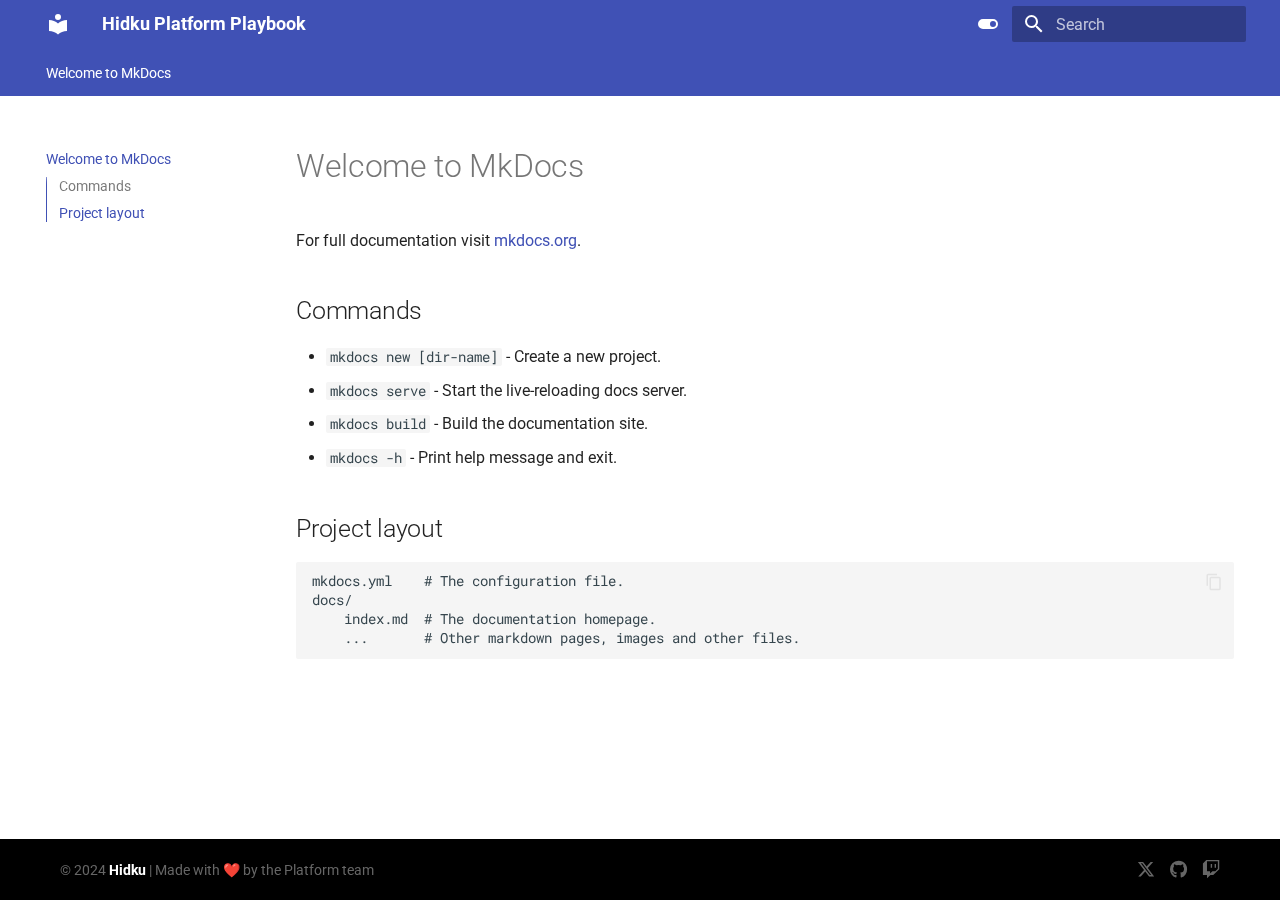
<file: index.html>
<!doctype html>
<html lang="en" class="no-js">
  <head>
    
      <meta charset="utf-8">
      <meta name="viewport" content="width=device-width,initial-scale=1">
      
      
      
        <link rel="canonical" href="https://platform.hidku.com/">
      
      
      
      
      <link rel="icon" href="assets/images/favicon.png">
      <meta name="generator" content="mkdocs-1.6.1, mkdocs-material-9.5.44">
    
    
      
        <title>Hidku Platform Playbook</title>
      
    
    
      <link rel="stylesheet" href="assets/stylesheets/main.0253249f.min.css">
      
        
        <link rel="stylesheet" href="assets/stylesheets/palette.06af60db.min.css">
      
      


    
    
      
    
    
      
        
        
        <link rel="preconnect" href="https://fonts.gstatic.com" crossorigin>
        <link rel="stylesheet" href="https://fonts.googleapis.com/css?family=Roboto:300,300i,400,400i,700,700i%7CRoboto+Mono:400,400i,700,700i&display=fallback">
        <style>:root{--md-text-font:"Roboto";--md-code-font:"Roboto Mono"}</style>
      
    
    
      <link rel="stylesheet" href="stylesheets/extra.css">
    
    <script>__md_scope=new URL(".",location),__md_hash=e=>[...e].reduce(((e,_)=>(e<<5)-e+_.charCodeAt(0)),0),__md_get=(e,_=localStorage,t=__md_scope)=>JSON.parse(_.getItem(t.pathname+"."+e)),__md_set=(e,_,t=localStorage,a=__md_scope)=>{try{t.setItem(a.pathname+"."+e,JSON.stringify(_))}catch(e){}}</script>
    
      

    
    
    
  </head>
  
  
    
    
      
    
    
    
    
    <body dir="ltr" data-md-color-scheme="default" data-md-color-primary="indigo" data-md-color-accent="light-green">
  
    
    <input class="md-toggle" data-md-toggle="drawer" type="checkbox" id="__drawer" autocomplete="off">
    <input class="md-toggle" data-md-toggle="search" type="checkbox" id="__search" autocomplete="off">
    <label class="md-overlay" for="__drawer"></label>
    <div data-md-component="skip">
      
        
        <a href="#welcome-to-mkdocs" class="md-skip">
          Skip to content
        </a>
      
    </div>
    <div data-md-component="announce">
      
    </div>
    
    
      

<header class="md-header" data-md-component="header">
  <nav class="md-header__inner md-grid" aria-label="Header">
    <a href="." title="Hidku Platform Playbook" class="md-header__button md-logo" aria-label="Hidku Platform Playbook" data-md-component="logo">
      
  
  <svg xmlns="http://www.w3.org/2000/svg" viewBox="0 0 24 24"><path d="M12 8a3 3 0 0 0 3-3 3 3 0 0 0-3-3 3 3 0 0 0-3 3 3 3 0 0 0 3 3m0 3.54C9.64 9.35 6.5 8 3 8v11c3.5 0 6.64 1.35 9 3.54 2.36-2.19 5.5-3.54 9-3.54V8c-3.5 0-6.64 1.35-9 3.54"/></svg>

    </a>
    <label class="md-header__button md-icon" for="__drawer">
      
      <svg xmlns="http://www.w3.org/2000/svg" viewBox="0 0 24 24"><path d="M3 6h18v2H3zm0 5h18v2H3zm0 5h18v2H3z"/></svg>
    </label>
    <div class="md-header__title" data-md-component="header-title">
      <div class="md-header__ellipsis">
        <div class="md-header__topic">
          <span class="md-ellipsis">
            Hidku Platform Playbook
          </span>
        </div>
        <div class="md-header__topic" data-md-component="header-topic">
          <span class="md-ellipsis">
            
              Welcome to MkDocs
            
          </span>
        </div>
      </div>
    </div>
    
      
        <form class="md-header__option" data-md-component="palette">
  
    
    
    
    <input class="md-option" data-md-color-media="" data-md-color-scheme="default" data-md-color-primary="indigo" data-md-color-accent="light-green"  aria-label="Switch to dark mode"  type="radio" name="__palette" id="__palette_0">
    
      <label class="md-header__button md-icon" title="Switch to dark mode" for="__palette_1" hidden>
        <svg xmlns="http://www.w3.org/2000/svg" viewBox="0 0 24 24"><path d="M17 7H7a5 5 0 0 0-5 5 5 5 0 0 0 5 5h10a5 5 0 0 0 5-5 5 5 0 0 0-5-5m0 8a3 3 0 0 1-3-3 3 3 0 0 1 3-3 3 3 0 0 1 3 3 3 3 0 0 1-3 3"/></svg>
      </label>
    
  
    
    
    
    <input class="md-option" data-md-color-media="" data-md-color-scheme="slate" data-md-color-primary="indigo" data-md-color-accent="red"  aria-label="Switch to light mode"  type="radio" name="__palette" id="__palette_1">
    
      <label class="md-header__button md-icon" title="Switch to light mode" for="__palette_0" hidden>
        <svg xmlns="http://www.w3.org/2000/svg" viewBox="0 0 24 24"><path d="M17 6H7c-3.31 0-6 2.69-6 6s2.69 6 6 6h10c3.31 0 6-2.69 6-6s-2.69-6-6-6m0 10H7c-2.21 0-4-1.79-4-4s1.79-4 4-4h10c2.21 0 4 1.79 4 4s-1.79 4-4 4M7 9c-1.66 0-3 1.34-3 3s1.34 3 3 3 3-1.34 3-3-1.34-3-3-3"/></svg>
      </label>
    
  
</form>
      
    
    
      <script>var palette=__md_get("__palette");if(palette&&palette.color){if("(prefers-color-scheme)"===palette.color.media){var media=matchMedia("(prefers-color-scheme: light)"),input=document.querySelector(media.matches?"[data-md-color-media='(prefers-color-scheme: light)']":"[data-md-color-media='(prefers-color-scheme: dark)']");palette.color.media=input.getAttribute("data-md-color-media"),palette.color.scheme=input.getAttribute("data-md-color-scheme"),palette.color.primary=input.getAttribute("data-md-color-primary"),palette.color.accent=input.getAttribute("data-md-color-accent")}for(var[key,value]of Object.entries(palette.color))document.body.setAttribute("data-md-color-"+key,value)}</script>
    
    
    
      <label class="md-header__button md-icon" for="__search">
        
        <svg xmlns="http://www.w3.org/2000/svg" viewBox="0 0 24 24"><path d="M9.5 3A6.5 6.5 0 0 1 16 9.5c0 1.61-.59 3.09-1.56 4.23l.27.27h.79l5 5-1.5 1.5-5-5v-.79l-.27-.27A6.52 6.52 0 0 1 9.5 16 6.5 6.5 0 0 1 3 9.5 6.5 6.5 0 0 1 9.5 3m0 2C7 5 5 7 5 9.5S7 14 9.5 14 14 12 14 9.5 12 5 9.5 5"/></svg>
      </label>
      <div class="md-search" data-md-component="search" role="dialog">
  <label class="md-search__overlay" for="__search"></label>
  <div class="md-search__inner" role="search">
    <form class="md-search__form" name="search">
      <input type="text" class="md-search__input" name="query" aria-label="Search" placeholder="Search" autocapitalize="off" autocorrect="off" autocomplete="off" spellcheck="false" data-md-component="search-query" required>
      <label class="md-search__icon md-icon" for="__search">
        
        <svg xmlns="http://www.w3.org/2000/svg" viewBox="0 0 24 24"><path d="M9.5 3A6.5 6.5 0 0 1 16 9.5c0 1.61-.59 3.09-1.56 4.23l.27.27h.79l5 5-1.5 1.5-5-5v-.79l-.27-.27A6.52 6.52 0 0 1 9.5 16 6.5 6.5 0 0 1 3 9.5 6.5 6.5 0 0 1 9.5 3m0 2C7 5 5 7 5 9.5S7 14 9.5 14 14 12 14 9.5 12 5 9.5 5"/></svg>
        
        <svg xmlns="http://www.w3.org/2000/svg" viewBox="0 0 24 24"><path d="M20 11v2H8l5.5 5.5-1.42 1.42L4.16 12l7.92-7.92L13.5 5.5 8 11z"/></svg>
      </label>
      <nav class="md-search__options" aria-label="Search">
        
        <button type="reset" class="md-search__icon md-icon" title="Clear" aria-label="Clear" tabindex="-1">
          
          <svg xmlns="http://www.w3.org/2000/svg" viewBox="0 0 24 24"><path d="M19 6.41 17.59 5 12 10.59 6.41 5 5 6.41 10.59 12 5 17.59 6.41 19 12 13.41 17.59 19 19 17.59 13.41 12z"/></svg>
        </button>
      </nav>
      
        <div class="md-search__suggest" data-md-component="search-suggest"></div>
      
    </form>
    <div class="md-search__output">
      <div class="md-search__scrollwrap" tabindex="0" data-md-scrollfix>
        <div class="md-search-result" data-md-component="search-result">
          <div class="md-search-result__meta">
            Initializing search
          </div>
          <ol class="md-search-result__list" role="presentation"></ol>
        </div>
      </div>
    </div>
  </div>
</div>
    
    
  </nav>
  
</header>
    
    <div class="md-container" data-md-component="container">
      
      
        
          
            
<nav class="md-tabs" aria-label="Tabs" data-md-component="tabs">
  <div class="md-grid">
    <ul class="md-tabs__list">
      
        
  
  
    
  
  
    <li class="md-tabs__item md-tabs__item--active">
      <a href="." class="md-tabs__link">
        
  
    
  
  Welcome to MkDocs

      </a>
    </li>
  

      
    </ul>
  </div>
</nav>
          
        
      
      <main class="md-main" data-md-component="main">
        <div class="md-main__inner md-grid">
          
            
              
              <div class="md-sidebar md-sidebar--primary" data-md-component="sidebar" data-md-type="navigation" >
                <div class="md-sidebar__scrollwrap">
                  <div class="md-sidebar__inner">
                    


  


  

<nav class="md-nav md-nav--primary md-nav--lifted md-nav--integrated" aria-label="Navigation" data-md-level="0">
  <label class="md-nav__title" for="__drawer">
    <a href="." title="Hidku Platform Playbook" class="md-nav__button md-logo" aria-label="Hidku Platform Playbook" data-md-component="logo">
      
  
  <svg xmlns="http://www.w3.org/2000/svg" viewBox="0 0 24 24"><path d="M12 8a3 3 0 0 0 3-3 3 3 0 0 0-3-3 3 3 0 0 0-3 3 3 3 0 0 0 3 3m0 3.54C9.64 9.35 6.5 8 3 8v11c3.5 0 6.64 1.35 9 3.54 2.36-2.19 5.5-3.54 9-3.54V8c-3.5 0-6.64 1.35-9 3.54"/></svg>

    </a>
    Hidku Platform Playbook
  </label>
  
  <ul class="md-nav__list" data-md-scrollfix>
    
      
      
  
  
    
  
  
  
    <li class="md-nav__item md-nav__item--active">
      
      <input class="md-nav__toggle md-toggle" type="checkbox" id="__toc">
      
      
        
      
      
        <label class="md-nav__link md-nav__link--active" for="__toc">
          
  
  <span class="md-ellipsis">
    Welcome to MkDocs
  </span>
  

          <span class="md-nav__icon md-icon"></span>
        </label>
      
      <a href="." class="md-nav__link md-nav__link--active">
        
  
  <span class="md-ellipsis">
    Welcome to MkDocs
  </span>
  

      </a>
      
        

<nav class="md-nav md-nav--secondary" aria-label="Table of contents">
  
  
  
    
  
  
    <label class="md-nav__title" for="__toc">
      <span class="md-nav__icon md-icon"></span>
      Table of contents
    </label>
    <ul class="md-nav__list" data-md-component="toc" data-md-scrollfix>
      
        <li class="md-nav__item">
  <a href="#commands" class="md-nav__link">
    <span class="md-ellipsis">
      Commands
    </span>
  </a>
  
</li>
      
        <li class="md-nav__item">
  <a href="#project-layout" class="md-nav__link">
    <span class="md-ellipsis">
      Project layout
    </span>
  </a>
  
</li>
      
    </ul>
  
</nav>
      
    </li>
  

    
  </ul>
</nav>
                  </div>
                </div>
              </div>
            
            
          
          
            <div class="md-content" data-md-component="content">
              <article class="md-content__inner md-typeset">
                
                  


<h1 id="welcome-to-mkdocs">Welcome to MkDocs</h1>
<p>For full documentation visit <a href="https://www.mkdocs.org">mkdocs.org</a>.</p>
<h2 id="commands">Commands</h2>
<ul>
<li><code>mkdocs new [dir-name]</code> - Create a new project.</li>
<li><code>mkdocs serve</code> - Start the live-reloading docs server.</li>
<li><code>mkdocs build</code> - Build the documentation site.</li>
<li><code>mkdocs -h</code> - Print help message and exit.</li>
</ul>
<h2 id="project-layout">Project layout</h2>
<div class="highlight"><pre><span></span><code>mkdocs.yml    # The configuration file.
docs/
    index.md  # The documentation homepage.
    ...       # Other markdown pages, images and other files.
</code></pre></div>












                
              </article>
            </div>
          
          
  <script>var tabs=__md_get("__tabs");if(Array.isArray(tabs))e:for(var set of document.querySelectorAll(".tabbed-set")){var labels=set.querySelector(".tabbed-labels");for(var tab of tabs)for(var label of labels.getElementsByTagName("label"))if(label.innerText.trim()===tab){var input=document.getElementById(label.htmlFor);input.checked=!0;continue e}}</script>

<script>var target=document.getElementById(location.hash.slice(1));target&&target.name&&(target.checked=target.name.startsWith("__tabbed_"))</script>
        </div>
        
          <button type="button" class="md-top md-icon" data-md-component="top" hidden>
  
  <svg xmlns="http://www.w3.org/2000/svg" viewBox="0 0 24 24"><path d="M13 20h-2V8l-5.5 5.5-1.42-1.42L12 4.16l7.92 7.92-1.42 1.42L13 8z"/></svg>
  Back to top
</button>
        
      </main>
      
            <link rel="stylesheet" href="https://cdnjs.cloudflare.com/ajax/libs/font-awesome/6.5.1/css/all.min.css">
    <link href="https://fonts.googleapis.com/css2?family=Roboto:wght@400;700&display=swap" rel="stylesheet">
    
    <div class="custom-footer">
        <div class="footer-content">
            <div class="footer-left">
                © 2024 <span class="brand-name">Hidku</span> | 
    Made with ❤️ by the Platform team
            </div>
            <div class="footer-right">
                <a href="https://x.com/hidku_" target="_blank" class="social-icon">
                    <i class="fab fa-x-twitter"></i>
                </a>
                <a href="https://github.com/hidku" target="_blank" class="social-icon">
                    <i class="fab fa-github"></i>
                </a>
                <a href="https://twitch.tv/hidku_" target="_blank" class="social-icon">
                    <i class="fab fa-twitch"></i>
                </a>
            </div>
        </div>
    </div>
    
      
    </div>
    <div class="md-dialog" data-md-component="dialog">
      <div class="md-dialog__inner md-typeset"></div>
    </div>
    
    
    <script id="__config" type="application/json">{"base": ".", "features": ["navigation.tabs", "navigation.sections", "toc.integrate", "navigation.top", "search.suggest", "search.highlight", "content.tabs.link", "content.code.annotation", "content.code.copy"], "search": "assets/javascripts/workers/search.6ce7567c.min.js", "translations": {"clipboard.copied": "Copied to clipboard", "clipboard.copy": "Copy to clipboard", "search.result.more.one": "1 more on this page", "search.result.more.other": "# more on this page", "search.result.none": "No matching documents", "search.result.one": "1 matching document", "search.result.other": "# matching documents", "search.result.placeholder": "Type to start searching", "search.result.term.missing": "Missing", "select.version": "Select version"}}</script>
    
    
      <script src="assets/javascripts/bundle.83f73b43.min.js"></script>
      
    
  </body>
</html>
</file>
<file: stylesheets/extra.css>
.custom-footer {
    background: black;
    color: #666;
    padding: 20px 0;
    font-size: 14px;
    font-family: 'Roboto', sans-serif;
}

.footer-content {
    display: flex;
    justify-content: space-between;
    align-items: center;
    max-width: 1200px;
    margin: 0 auto;
    padding: 0 20px;
}

.footer-left {
    text-align: left;
}

.footer-right {
    display: flex;
    gap: 15px;
}

.brand-name {
    font-weight: 700;
    color: #ffffff; /* Más claro que el resto del texto */
}

.social-icon {
    text-decoration: none;
    color: #666;
    font-size: 18px;
    transition: color 0.3s, transform 0.3s;
}

.social-icon:hover {
    color: white;
    transform: scale(1.2);
}
</file>
<file: assets/stylesheets/main.0253249f.min.css>
@charset "UTF-8";html{-webkit-text-size-adjust:none;-moz-text-size-adjust:none;text-size-adjust:none;box-sizing:border-box}*,:after,:before{box-sizing:inherit}@media (prefers-reduced-motion){*,:after,:before{transition:none!important}}body{margin:0}a,button,input,label{-webkit-tap-highlight-color:transparent}a{color:inherit;text-decoration:none}hr{border:0;box-sizing:initial;display:block;height:.05rem;overflow:visible;padding:0}small{font-size:80%}sub,sup{line-height:1em}img{border-style:none}table{border-collapse:initial;border-spacing:0}td,th{font-weight:400;vertical-align:top}button{background:#0000;border:0;font-family:inherit;font-size:inherit;margin:0;padding:0}input{border:0;outline:none}:root{--md-primary-fg-color:#4051b5;--md-primary-fg-color--light:#5d6cc0;--md-primary-fg-color--dark:#303fa1;--md-primary-bg-color:#fff;--md-primary-bg-color--light:#ffffffb3;--md-accent-fg-color:#526cfe;--md-accent-fg-color--transparent:#526cfe1a;--md-accent-bg-color:#fff;--md-accent-bg-color--light:#ffffffb3}[data-md-color-scheme=default]{color-scheme:light}[data-md-color-scheme=default] img[src$="#gh-dark-mode-only"],[data-md-color-scheme=default] img[src$="#only-dark"]{display:none}:root,[data-md-color-scheme=default]{--md-hue:225deg;--md-default-fg-color:#000000de;--md-default-fg-color--light:#0000008a;--md-default-fg-color--lighter:#00000052;--md-default-fg-color--lightest:#00000012;--md-default-bg-color:#fff;--md-default-bg-color--light:#ffffffb3;--md-default-bg-color--lighter:#ffffff4d;--md-default-bg-color--lightest:#ffffff1f;--md-code-fg-color:#36464e;--md-code-bg-color:#f5f5f5;--md-code-hl-color:#4287ff;--md-code-hl-color--light:#4287ff1a;--md-code-hl-number-color:#d52a2a;--md-code-hl-special-color:#db1457;--md-code-hl-function-color:#a846b9;--md-code-hl-constant-color:#6e59d9;--md-code-hl-keyword-color:#3f6ec6;--md-code-hl-string-color:#1c7d4d;--md-code-hl-name-color:var(--md-code-fg-color);--md-code-hl-operator-color:var(--md-default-fg-color--light);--md-code-hl-punctuation-color:var(--md-default-fg-color--light);--md-code-hl-comment-color:var(--md-default-fg-color--light);--md-code-hl-generic-color:var(--md-default-fg-color--light);--md-code-hl-variable-color:var(--md-default-fg-color--light);--md-typeset-color:var(--md-default-fg-color);--md-typeset-a-color:var(--md-primary-fg-color);--md-typeset-del-color:#f5503d26;--md-typeset-ins-color:#0bd57026;--md-typeset-kbd-color:#fafafa;--md-typeset-kbd-accent-color:#fff;--md-typeset-kbd-border-color:#b8b8b8;--md-typeset-mark-color:#ffff0080;--md-typeset-table-color:#0000001f;--md-typeset-table-color--light:rgba(0,0,0,.035);--md-admonition-fg-color:var(--md-default-fg-color);--md-admonition-bg-color:var(--md-default-bg-color);--md-warning-fg-color:#000000de;--md-warning-bg-color:#ff9;--md-footer-fg-color:#fff;--md-footer-fg-color--light:#ffffffb3;--md-footer-fg-color--lighter:#ffffff73;--md-footer-bg-color:#000000de;--md-footer-bg-color--dark:#00000052;--md-shadow-z1:0 0.2rem 0.5rem #0000000d,0 0 0.05rem #0000001a;--md-shadow-z2:0 0.2rem 0.5rem #0000001a,0 0 0.05rem #00000040;--md-shadow-z3:0 0.2rem 0.5rem #0003,0 0 0.05rem #00000059}.md-icon svg{fill:currentcolor;display:block;height:1.2rem;width:1.2rem}body{-webkit-font-smoothing:antialiased;-moz-osx-font-smoothing:grayscale;--md-text-font-family:var(--md-text-font,_),-apple-system,BlinkMacSystemFont,Helvetica,Arial,sans-serif;--md-code-font-family:var(--md-code-font,_),SFMono-Regular,Consolas,Menlo,monospace}aside,body,input{font-feature-settings:"kern","liga";color:var(--md-typeset-color);font-family:var(--md-text-font-family)}code,kbd,pre{font-feature-settings:"kern";font-family:var(--md-code-font-family)}:root{--md-typeset-table-sort-icon:url('data:image/svg+xml;charset=utf-8,<svg xmlns="http://www.w3.org/2000/svg" viewBox="0 0 24 24"><path d="m18 21-4-4h3V7h-3l4-4 4 4h-3v10h3M2 19v-2h10v2M2 13v-2h7v2M2 7V5h4v2z"/></svg>');--md-typeset-table-sort-icon--asc:url('data:image/svg+xml;charset=utf-8,<svg xmlns="http://www.w3.org/2000/svg" viewBox="0 0 24 24"><path d="M19 17h3l-4 4-4-4h3V3h2M2 17h10v2H2M6 5v2H2V5m0 6h7v2H2z"/></svg>');--md-typeset-table-sort-icon--desc:url('data:image/svg+xml;charset=utf-8,<svg xmlns="http://www.w3.org/2000/svg" viewBox="0 0 24 24"><path d="M19 7h3l-4-4-4 4h3v14h2M2 17h10v2H2M6 5v2H2V5m0 6h7v2H2z"/></svg>')}.md-typeset{-webkit-print-color-adjust:exact;color-adjust:exact;font-size:.8rem;line-height:1.6}@media print{.md-typeset{font-size:.68rem}}.md-typeset blockquote,.md-typeset dl,.md-typeset figure,.md-typeset ol,.md-typeset pre,.md-typeset ul{margin-bottom:1em;margin-top:1em}.md-typeset h1{color:var(--md-default-fg-color--light);font-size:2em;line-height:1.3;margin:0 0 1.25em}.md-typeset h1,.md-typeset h2{font-weight:300;letter-spacing:-.01em}.md-typeset h2{font-size:1.5625em;line-height:1.4;margin:1.6em 0 .64em}.md-typeset h3{font-size:1.25em;font-weight:400;letter-spacing:-.01em;line-height:1.5;margin:1.6em 0 .8em}.md-typeset h2+h3{margin-top:.8em}.md-typeset h4{font-weight:700;letter-spacing:-.01em;margin:1em 0}.md-typeset h5,.md-typeset h6{color:var(--md-default-fg-color--light);font-size:.8em;font-weight:700;letter-spacing:-.01em;margin:1.25em 0}.md-typeset h5{text-transform:uppercase}.md-typeset hr{border-bottom:.05rem solid var(--md-default-fg-color--lightest);display:flow-root;margin:1.5em 0}.md-typeset a{color:var(--md-typeset-a-color);word-break:break-word}.md-typeset a,.md-typeset a:before{transition:color 125ms}.md-typeset a:focus,.md-typeset a:hover{color:var(--md-accent-fg-color)}.md-typeset a:focus code,.md-typeset a:hover code{background-color:var(--md-accent-fg-color--transparent)}.md-typeset a code{color:currentcolor;transition:background-color 125ms}.md-typeset a.focus-visible{outline-color:var(--md-accent-fg-color);outline-offset:.2rem}.md-typeset code,.md-typeset kbd,.md-typeset pre{color:var(--md-code-fg-color);direction:ltr;font-variant-ligatures:none}@media print{.md-typeset code,.md-typeset kbd,.md-typeset pre{white-space:pre-wrap}}.md-typeset code{background-color:var(--md-code-bg-color);border-radius:.1rem;-webkit-box-decoration-break:clone;box-decoration-break:clone;font-size:.85em;padding:0 .2941176471em;word-break:break-word}.md-typeset code:not(.focus-visible){-webkit-tap-highlight-color:transparent;outline:none}.md-typeset pre{display:flow-root;line-height:1.4;position:relative}.md-typeset pre>code{-webkit-box-decoration-break:slice;box-decoration-break:slice;box-shadow:none;display:block;margin:0;outline-color:var(--md-accent-fg-color);overflow:auto;padding:.7720588235em 1.1764705882em;scrollbar-color:var(--md-default-fg-color--lighter) #0000;scrollbar-width:thin;touch-action:auto;word-break:normal}.md-typeset pre>code:hover{scrollbar-color:var(--md-accent-fg-color) #0000}.md-typeset pre>code::-webkit-scrollbar{height:.2rem;width:.2rem}.md-typeset pre>code::-webkit-scrollbar-thumb{background-color:var(--md-default-fg-color--lighter)}.md-typeset pre>code::-webkit-scrollbar-thumb:hover{background-color:var(--md-accent-fg-color)}.md-typeset kbd{background-color:var(--md-typeset-kbd-color);border-radius:.1rem;box-shadow:0 .1rem 0 .05rem var(--md-typeset-kbd-border-color),0 .1rem 0 var(--md-typeset-kbd-border-color),0 -.1rem .2rem var(--md-typeset-kbd-accent-color) inset;color:var(--md-default-fg-color);display:inline-block;font-size:.75em;padding:0 .6666666667em;vertical-align:text-top;word-break:break-word}.md-typeset mark{background-color:var(--md-typeset-mark-color);-webkit-box-decoration-break:clone;box-decoration-break:clone;color:inherit;word-break:break-word}.md-typeset abbr{border-bottom:.05rem dotted var(--md-default-fg-color--light);cursor:help;text-decoration:none}.md-typeset small{opacity:.75}[dir=ltr] .md-typeset sub,[dir=ltr] .md-typeset sup{margin-left:.078125em}[dir=rtl] .md-typeset sub,[dir=rtl] .md-typeset sup{margin-right:.078125em}[dir=ltr] .md-typeset blockquote{padding-left:.6rem}[dir=rtl] .md-typeset blockquote{padding-right:.6rem}[dir=ltr] .md-typeset blockquote{border-left:.2rem solid var(--md-default-fg-color--lighter)}[dir=rtl] .md-typeset blockquote{border-right:.2rem solid var(--md-default-fg-color--lighter)}.md-typeset blockquote{color:var(--md-default-fg-color--light);margin-left:0;margin-right:0}.md-typeset ul{list-style-type:disc}.md-typeset ul[type]{list-style-type:revert-layer}[dir=ltr] .md-typeset ol,[dir=ltr] .md-typeset ul{margin-left:.625em}[dir=rtl] .md-typeset ol,[dir=rtl] .md-typeset ul{margin-right:.625em}.md-typeset ol,.md-typeset ul{padding:0}.md-typeset ol:not([hidden]),.md-typeset ul:not([hidden]){display:flow-root}.md-typeset ol ol,.md-typeset ul ol{list-style-type:lower-alpha}.md-typeset ol ol ol,.md-typeset ul ol ol{list-style-type:lower-roman}.md-typeset ol ol ol ol,.md-typeset ul ol ol ol{list-style-type:upper-alpha}.md-typeset ol ol ol ol ol,.md-typeset ul ol ol ol ol{list-style-type:upper-roman}.md-typeset ol[type],.md-typeset ul[type]{list-style-type:revert-layer}[dir=ltr] .md-typeset ol li,[dir=ltr] .md-typeset ul li{margin-left:1.25em}[dir=rtl] .md-typeset ol li,[dir=rtl] .md-typeset ul li{margin-right:1.25em}.md-typeset ol li,.md-typeset ul li{margin-bottom:.5em}.md-typeset ol li blockquote,.md-typeset ol li p,.md-typeset ul li blockquote,.md-typeset ul li p{margin:.5em 0}.md-typeset ol li:last-child,.md-typeset ul li:last-child{margin-bottom:0}[dir=ltr] .md-typeset ol li ol,[dir=ltr] .md-typeset ol li ul,[dir=ltr] .md-typeset ul li ol,[dir=ltr] .md-typeset ul li ul{margin-left:.625em}[dir=rtl] .md-typeset ol li ol,[dir=rtl] .md-typeset ol li ul,[dir=rtl] .md-typeset ul li ol,[dir=rtl] .md-typeset ul li ul{margin-right:.625em}.md-typeset ol li ol,.md-typeset ol li ul,.md-typeset ul li ol,.md-typeset ul li ul{margin-bottom:.5em;margin-top:.5em}[dir=ltr] .md-typeset dd{margin-left:1.875em}[dir=rtl] .md-typeset dd{margin-right:1.875em}.md-typeset dd{margin-bottom:1.5em;margin-top:1em}.md-typeset img,.md-typeset svg,.md-typeset video{height:auto;max-width:100%}.md-typeset img[align=left]{margin:1em 1em 1em 0}.md-typeset img[align=right]{margin:1em 0 1em 1em}.md-typeset img[align]:only-child{margin-top:0}.md-typeset figure{display:flow-root;margin:1em auto;max-width:100%;text-align:center;width:-moz-fit-content;width:fit-content}.md-typeset figure img{display:block;margin:0 auto}.md-typeset figcaption{font-style:italic;margin:1em auto;max-width:24rem}.md-typeset iframe{max-width:100%}.md-typeset table:not([class]){background-color:var(--md-default-bg-color);border:.05rem solid var(--md-typeset-table-color);border-radius:.1rem;display:inline-block;font-size:.64rem;max-width:100%;overflow:auto;touch-action:auto}@media print{.md-typeset table:not([class]){display:table}}.md-typeset table:not([class])+*{margin-top:1.5em}.md-typeset table:not([class]) td>:first-child,.md-typeset table:not([class]) th>:first-child{margin-top:0}.md-typeset table:not([class]) td>:last-child,.md-typeset table:not([class]) th>:last-child{margin-bottom:0}.md-typeset table:not([class]) td:not([align]),.md-typeset table:not([class]) th:not([align]){text-align:left}[dir=rtl] .md-typeset table:not([class]) td:not([align]),[dir=rtl] .md-typeset table:not([class]) th:not([align]){text-align:right}.md-typeset table:not([class]) th{font-weight:700;min-width:5rem;padding:.9375em 1.25em;vertical-align:top}.md-typeset table:not([class]) td{border-top:.05rem solid var(--md-typeset-table-color);padding:.9375em 1.25em;vertical-align:top}.md-typeset table:not([class]) tbody tr{transition:background-color 125ms}.md-typeset table:not([class]) tbody tr:hover{background-color:var(--md-typeset-table-color--light);box-shadow:0 .05rem 0 var(--md-default-bg-color) inset}.md-typeset table:not([class]) a{word-break:normal}.md-typeset table th[role=columnheader]{cursor:pointer}[dir=ltr] .md-typeset table th[role=columnheader]:after{margin-left:.5em}[dir=rtl] .md-typeset table th[role=columnheader]:after{margin-right:.5em}.md-typeset table th[role=columnheader]:after{content:"";display:inline-block;height:1.2em;-webkit-mask-image:var(--md-typeset-table-sort-icon);mask-image:var(--md-typeset-table-sort-icon);-webkit-mask-repeat:no-repeat;mask-repeat:no-repeat;-webkit-mask-size:contain;mask-size:contain;transition:background-color 125ms;vertical-align:text-bottom;width:1.2em}.md-typeset table th[role=columnheader]:hover:after{background-color:var(--md-default-fg-color--lighter)}.md-typeset table th[role=columnheader][aria-sort=ascending]:after{background-color:var(--md-default-fg-color--light);-webkit-mask-image:var(--md-typeset-table-sort-icon--asc);mask-image:var(--md-typeset-table-sort-icon--asc)}.md-typeset table th[role=columnheader][aria-sort=descending]:after{background-color:var(--md-default-fg-color--light);-webkit-mask-image:var(--md-typeset-table-sort-icon--desc);mask-image:var(--md-typeset-table-sort-icon--desc)}.md-typeset__scrollwrap{margin:1em -.8rem;overflow-x:auto;touch-action:auto}.md-typeset__table{display:inline-block;margin-bottom:.5em;padding:0 .8rem}@media print{.md-typeset__table{display:block}}html .md-typeset__table table{display:table;margin:0;overflow:hidden;width:100%}@media screen and (max-width:44.984375em){.md-content__inner>pre{margin:1em -.8rem}.md-content__inner>pre code{border-radius:0}}.md-typeset .md-author{border-radius:100%;display:block;flex-shrink:0;height:1.6rem;overflow:hidden;position:relative;transition:color 125ms,transform 125ms;width:1.6rem}.md-typeset .md-author img{display:block}.md-typeset .md-author--more{background:var(--md-default-fg-color--lightest);color:var(--md-default-fg-color--lighter);font-size:.6rem;font-weight:700;line-height:1.6rem;text-align:center}.md-typeset .md-author--long{height:2.4rem;width:2.4rem}.md-typeset a.md-author{transform:scale(1)}.md-typeset a.md-author img{border-radius:100%;filter:grayscale(100%) opacity(75%);transition:filter 125ms}.md-typeset a.md-author:focus,.md-typeset a.md-author:hover{transform:scale(1.1);z-index:1}.md-typeset a.md-author:focus img,.md-typeset a.md-author:hover img{filter:grayscale(0)}.md-banner{background-color:var(--md-footer-bg-color);color:var(--md-footer-fg-color);overflow:auto}@media print{.md-banner{display:none}}.md-banner--warning{background-color:var(--md-warning-bg-color);color:var(--md-warning-fg-color)}.md-banner__inner{font-size:.7rem;margin:.6rem auto;padding:0 .8rem}[dir=ltr] .md-banner__button{float:right}[dir=rtl] .md-banner__button{float:left}.md-banner__button{color:inherit;cursor:pointer;transition:opacity .25s}.no-js .md-banner__button{display:none}.md-banner__button:hover{opacity:.7}html{font-size:125%;height:100%;overflow-x:hidden}@media screen and (min-width:100em){html{font-size:137.5%}}@media screen and (min-width:125em){html{font-size:150%}}body{background-color:var(--md-default-bg-color);display:flex;flex-direction:column;font-size:.5rem;min-height:100%;position:relative;width:100%}@media print{body{display:block}}@media screen and (max-width:59.984375em){body[data-md-scrolllock]{position:fixed}}.md-grid{margin-left:auto;margin-right:auto;max-width:61rem}.md-container{display:flex;flex-direction:column;flex-grow:1}@media print{.md-container{display:block}}.md-main{flex-grow:1}.md-main__inner{display:flex;height:100%;margin-top:1.5rem}.md-ellipsis{overflow:hidden;text-overflow:ellipsis}.md-toggle{display:none}.md-option{height:0;opacity:0;position:absolute;width:0}.md-option:checked+label:not([hidden]){display:block}.md-option.focus-visible+label{outline-color:var(--md-accent-fg-color);outline-style:auto}.md-skip{background-color:var(--md-default-fg-color);border-radius:.1rem;color:var(--md-default-bg-color);font-size:.64rem;margin:.5rem;opacity:0;outline-color:var(--md-accent-fg-color);padding:.3rem .5rem;position:fixed;transform:translateY(.4rem);z-index:-1}.md-skip:focus{opacity:1;transform:translateY(0);transition:transform .25s cubic-bezier(.4,0,.2,1),opacity 175ms 75ms;z-index:10}@page{margin:25mm}:root{--md-clipboard-icon:url('data:image/svg+xml;charset=utf-8,<svg xmlns="http://www.w3.org/2000/svg" viewBox="0 0 24 24"><path d="M19 21H8V7h11m0-2H8a2 2 0 0 0-2 2v14a2 2 0 0 0 2 2h11a2 2 0 0 0 2-2V7a2 2 0 0 0-2-2m-3-4H4a2 2 0 0 0-2 2v14h2V3h12z"/></svg>')}.md-clipboard{border-radius:.1rem;color:var(--md-default-fg-color--lightest);cursor:pointer;height:1.5em;outline-color:var(--md-accent-fg-color);outline-offset:.1rem;position:absolute;right:.5em;top:.5em;transition:color .25s;width:1.5em;z-index:1}@media print{.md-clipboard{display:none}}.md-clipboard:not(.focus-visible){-webkit-tap-highlight-color:transparent;outline:none}:hover>.md-clipboard{color:var(--md-default-fg-color--light)}.md-clipboard:focus,.md-clipboard:hover{color:var(--md-accent-fg-color)}.md-clipboard:after{background-color:currentcolor;content:"";display:block;height:1.125em;margin:0 auto;-webkit-mask-image:var(--md-clipboard-icon);mask-image:var(--md-clipboard-icon);-webkit-mask-position:center;mask-position:center;-webkit-mask-repeat:no-repeat;mask-repeat:no-repeat;-webkit-mask-size:contain;mask-size:contain;width:1.125em}.md-clipboard--inline{cursor:pointer}.md-clipboard--inline code{transition:color .25s,background-color .25s}.md-clipboard--inline:focus code,.md-clipboard--inline:hover code{background-color:var(--md-accent-fg-color--transparent);color:var(--md-accent-fg-color)}.md-typeset .md-code__content{display:grid}@keyframes consent{0%{opacity:0;transform:translateY(100%)}to{opacity:1;transform:translateY(0)}}@keyframes overlay{0%{opacity:0}to{opacity:1}}.md-consent__overlay{animation:overlay .25s both;-webkit-backdrop-filter:blur(.1rem);backdrop-filter:blur(.1rem);background-color:#0000008a;height:100%;opacity:1;position:fixed;top:0;width:100%;z-index:5}.md-consent__inner{animation:consent .5s cubic-bezier(.1,.7,.1,1) both;background-color:var(--md-default-bg-color);border:0;border-radius:.1rem;bottom:0;box-shadow:0 0 .2rem #0000001a,0 .2rem .4rem #0003;max-height:100%;overflow:auto;padding:0;position:fixed;width:100%;z-index:5}.md-consent__form{padding:.8rem}.md-consent__settings{display:none;margin:1em 0}input:checked+.md-consent__settings{display:block}.md-consent__controls{margin-bottom:.8rem}.md-typeset .md-consent__controls .md-button{display:inline}@media screen and (max-width:44.984375em){.md-typeset .md-consent__controls .md-button{display:block;margin-top:.4rem;text-align:center;width:100%}}.md-consent label{cursor:pointer}.md-content{flex-grow:1;min-width:0}.md-content__inner{margin:0 .8rem 1.2rem;padding-top:.6rem}@media screen and (min-width:76.25em){[dir=ltr] .md-sidebar--primary:not([hidden])~.md-content>.md-content__inner{margin-left:1.2rem}[dir=ltr] .md-sidebar--secondary:not([hidden])~.md-content>.md-content__inner,[dir=rtl] .md-sidebar--primary:not([hidden])~.md-content>.md-content__inner{margin-right:1.2rem}[dir=rtl] .md-sidebar--secondary:not([hidden])~.md-content>.md-content__inner{margin-left:1.2rem}}.md-content__inner:before{content:"";display:block;height:.4rem}.md-content__inner>:last-child{margin-bottom:0}[dir=ltr] .md-content__button{float:right}[dir=rtl] .md-content__button{float:left}[dir=ltr] .md-content__button{margin-left:.4rem}[dir=rtl] .md-content__button{margin-right:.4rem}.md-content__button{margin:.4rem 0;padding:0}@media print{.md-content__button{display:none}}.md-typeset .md-content__button{color:var(--md-default-fg-color--lighter)}.md-content__button svg{display:inline;vertical-align:top}[dir=rtl] .md-content__button svg{transform:scaleX(-1)}[dir=ltr] .md-dialog{right:.8rem}[dir=rtl] .md-dialog{left:.8rem}.md-dialog{background-color:var(--md-default-fg-color);border-radius:.1rem;bottom:.8rem;box-shadow:var(--md-shadow-z3);min-width:11.1rem;opacity:0;padding:.4rem .6rem;pointer-events:none;position:fixed;transform:translateY(100%);transition:transform 0ms .4s,opacity .4s;z-index:4}@media print{.md-dialog{display:none}}.md-dialog--active{opacity:1;pointer-events:auto;transform:translateY(0);transition:transform .4s cubic-bezier(.075,.85,.175,1),opacity .4s}.md-dialog__inner{color:var(--md-default-bg-color);font-size:.7rem}.md-feedback{margin:2em 0 1em;text-align:center}.md-feedback fieldset{border:none;margin:0;padding:0}.md-feedback__title{font-weight:700;margin:1em auto}.md-feedback__inner{position:relative}.md-feedback__list{display:flex;flex-wrap:wrap;place-content:baseline center;position:relative}.md-feedback__list:hover .md-icon:not(:disabled){color:var(--md-default-fg-color--lighter)}:disabled .md-feedback__list{min-height:1.8rem}.md-feedback__icon{color:var(--md-default-fg-color--light);cursor:pointer;flex-shrink:0;margin:0 .1rem;transition:color 125ms}.md-feedback__icon:not(:disabled).md-icon:hover{color:var(--md-accent-fg-color)}.md-feedback__icon:disabled{color:var(--md-default-fg-color--lightest);pointer-events:none}.md-feedback__note{opacity:0;position:relative;transform:translateY(.4rem);transition:transform .4s cubic-bezier(.1,.7,.1,1),opacity .15s}.md-feedback__note>*{margin:0 auto;max-width:16rem}:disabled .md-feedback__note{opacity:1;transform:translateY(0)}@media print{.md-feedback{display:none}}.md-footer{background-color:var(--md-footer-bg-color);color:var(--md-footer-fg-color)}@media print{.md-footer{display:none}}.md-footer__inner{justify-content:space-between;overflow:auto;padding:.2rem}.md-footer__inner:not([hidden]){display:flex}.md-footer__link{align-items:end;display:flex;flex-grow:0.01;margin-bottom:.4rem;margin-top:1rem;max-width:100%;outline-color:var(--md-accent-fg-color);overflow:hidden;transition:opacity .25s}.md-footer__link:focus,.md-footer__link:hover{opacity:.7}[dir=rtl] .md-footer__link svg{transform:scaleX(-1)}@media screen and (max-width:44.984375em){.md-footer__link--prev{flex-shrink:0}.md-footer__link--prev .md-footer__title{display:none}}[dir=ltr] .md-footer__link--next{margin-left:auto}[dir=rtl] .md-footer__link--next{margin-right:auto}.md-footer__link--next{text-align:right}[dir=rtl] .md-footer__link--next{text-align:left}.md-footer__title{flex-grow:1;font-size:.9rem;margin-bottom:.7rem;max-width:calc(100% - 2.4rem);padding:0 1rem;white-space:nowrap}.md-footer__button{margin:.2rem;padding:.4rem}.md-footer__direction{font-size:.64rem;opacity:.7}.md-footer-meta{background-color:var(--md-footer-bg-color--dark)}.md-footer-meta__inner{display:flex;flex-wrap:wrap;justify-content:space-between;padding:.2rem}html .md-footer-meta.md-typeset a{color:var(--md-footer-fg-color--light)}html .md-footer-meta.md-typeset a:focus,html .md-footer-meta.md-typeset a:hover{color:var(--md-footer-fg-color)}.md-copyright{color:var(--md-footer-fg-color--lighter);font-size:.64rem;margin:auto .6rem;padding:.4rem 0;width:100%}@media screen and (min-width:45em){.md-copyright{width:auto}}.md-copyright__highlight{color:var(--md-footer-fg-color--light)}.md-social{display:inline-flex;gap:.2rem;margin:0 .4rem;padding:.2rem 0 .6rem}@media screen and (min-width:45em){.md-social{padding:.6rem 0}}.md-social__link{display:inline-block;height:1.6rem;text-align:center;width:1.6rem}.md-social__link:before{line-height:1.9}.md-social__link svg{fill:currentcolor;max-height:.8rem;vertical-align:-25%}.md-typeset .md-button{border:.1rem solid;border-radius:.1rem;color:var(--md-primary-fg-color);cursor:pointer;display:inline-block;font-weight:700;padding:.625em 2em;transition:color 125ms,background-color 125ms,border-color 125ms}.md-typeset .md-button--primary{background-color:var(--md-primary-fg-color);border-color:var(--md-primary-fg-color);color:var(--md-primary-bg-color)}.md-typeset .md-button:focus,.md-typeset .md-button:hover{background-color:var(--md-accent-fg-color);border-color:var(--md-accent-fg-color);color:var(--md-accent-bg-color)}[dir=ltr] .md-typeset .md-input{border-top-left-radius:.1rem}[dir=ltr] .md-typeset .md-input,[dir=rtl] .md-typeset .md-input{border-top-right-radius:.1rem}[dir=rtl] .md-typeset .md-input{border-top-left-radius:.1rem}.md-typeset .md-input{border-bottom:.1rem solid var(--md-default-fg-color--lighter);box-shadow:var(--md-shadow-z1);font-size:.8rem;height:1.8rem;padding:0 .6rem;transition:border .25s,box-shadow .25s}.md-typeset .md-input:focus,.md-typeset .md-input:hover{border-bottom-color:var(--md-accent-fg-color);box-shadow:var(--md-shadow-z2)}.md-typeset .md-input--stretch{width:100%}.md-header{background-color:var(--md-primary-fg-color);box-shadow:0 0 .2rem #0000,0 .2rem .4rem #0000;color:var(--md-primary-bg-color);display:block;left:0;position:sticky;right:0;top:0;z-index:4}@media print{.md-header{display:none}}.md-header[hidden]{transform:translateY(-100%);transition:transform .25s cubic-bezier(.8,0,.6,1),box-shadow .25s}.md-header--shadow{box-shadow:0 0 .2rem #0000001a,0 .2rem .4rem #0003;transition:transform .25s cubic-bezier(.1,.7,.1,1),box-shadow .25s}.md-header__inner{align-items:center;display:flex;padding:0 .2rem}.md-header__button{color:currentcolor;cursor:pointer;margin:.2rem;outline-color:var(--md-accent-fg-color);padding:.4rem;position:relative;transition:opacity .25s;vertical-align:middle;z-index:1}.md-header__button:hover{opacity:.7}.md-header__button:not([hidden]){display:inline-block}.md-header__button:not(.focus-visible){-webkit-tap-highlight-color:transparent;outline:none}.md-header__button.md-logo{margin:.2rem;padding:.4rem}@media screen and (max-width:76.234375em){.md-header__button.md-logo{display:none}}.md-header__button.md-logo img,.md-header__button.md-logo svg{fill:currentcolor;display:block;height:1.2rem;width:auto}@media screen and (min-width:60em){.md-header__button[for=__search]{display:none}}.no-js .md-header__button[for=__search]{display:none}[dir=rtl] .md-header__button[for=__search] svg{transform:scaleX(-1)}@media screen and (min-width:76.25em){.md-header__button[for=__drawer]{display:none}}.md-header__topic{display:flex;max-width:100%;position:absolute;transition:transform .4s cubic-bezier(.1,.7,.1,1),opacity .15s;white-space:nowrap}.md-header__topic+.md-header__topic{opacity:0;pointer-events:none;transform:translateX(1.25rem);transition:transform .4s cubic-bezier(1,.7,.1,.1),opacity .15s;z-index:-1}[dir=rtl] .md-header__topic+.md-header__topic{transform:translateX(-1.25rem)}.md-header__topic:first-child{font-weight:700}[dir=ltr] .md-header__title{margin-left:1rem;margin-right:.4rem}[dir=rtl] .md-header__title{margin-left:.4rem;margin-right:1rem}.md-header__title{flex-grow:1;font-size:.9rem;height:2.4rem;line-height:2.4rem}.md-header__title--active .md-header__topic{opacity:0;pointer-events:none;transform:translateX(-1.25rem);transition:transform .4s cubic-bezier(1,.7,.1,.1),opacity .15s;z-index:-1}[dir=rtl] .md-header__title--active .md-header__topic{transform:translateX(1.25rem)}.md-header__title--active .md-header__topic+.md-header__topic{opacity:1;pointer-events:auto;transform:translateX(0);transition:transform .4s cubic-bezier(.1,.7,.1,1),opacity .15s;z-index:0}.md-header__title>.md-header__ellipsis{height:100%;position:relative;width:100%}.md-header__option{display:flex;flex-shrink:0;max-width:100%;transition:max-width 0ms .25s,opacity .25s .25s;white-space:nowrap}[data-md-toggle=search]:checked~.md-header .md-header__option{max-width:0;opacity:0;transition:max-width 0ms,opacity 0ms}.md-header__option>input{bottom:0}.md-header__source{display:none}@media screen and (min-width:60em){[dir=ltr] .md-header__source{margin-left:1rem}[dir=rtl] .md-header__source{margin-right:1rem}.md-header__source{display:block;max-width:11.7rem;width:11.7rem}}@media screen and (min-width:76.25em){[dir=ltr] .md-header__source{margin-left:1.4rem}[dir=rtl] .md-header__source{margin-right:1.4rem}}.md-meta{color:var(--md-default-fg-color--light);font-size:.7rem;line-height:1.3}.md-meta__list{display:inline-flex;flex-wrap:wrap;list-style:none;margin:0;padding:0}.md-meta__item:not(:last-child):after{content:"·";margin-left:.2rem;margin-right:.2rem}.md-meta__link{color:var(--md-typeset-a-color)}.md-meta__link:focus,.md-meta__link:hover{color:var(--md-accent-fg-color)}.md-draft{background-color:#ff1744;border-radius:.125em;color:#fff;display:inline-block;font-weight:700;padding-left:.5714285714em;padding-right:.5714285714em}:root{--md-nav-icon--prev:url('data:image/svg+xml;charset=utf-8,<svg xmlns="http://www.w3.org/2000/svg" viewBox="0 0 24 24"><path d="M20 11v2H8l5.5 5.5-1.42 1.42L4.16 12l7.92-7.92L13.5 5.5 8 11z"/></svg>');--md-nav-icon--next:url('data:image/svg+xml;charset=utf-8,<svg xmlns="http://www.w3.org/2000/svg" viewBox="0 0 24 24"><path d="M8.59 16.58 13.17 12 8.59 7.41 10 6l6 6-6 6z"/></svg>');--md-toc-icon:url('data:image/svg+xml;charset=utf-8,<svg xmlns="http://www.w3.org/2000/svg" viewBox="0 0 24 24"><path d="M3 9h14V7H3zm0 4h14v-2H3zm0 4h14v-2H3zm16 0h2v-2h-2zm0-10v2h2V7zm0 6h2v-2h-2z"/></svg>')}.md-nav{font-size:.7rem;line-height:1.3}.md-nav__title{color:var(--md-default-fg-color--light);display:block;font-weight:700;overflow:hidden;padding:0 .6rem;text-overflow:ellipsis}.md-nav__title .md-nav__button{display:none}.md-nav__title .md-nav__button img{height:100%;width:auto}.md-nav__title .md-nav__button.md-logo img,.md-nav__title .md-nav__button.md-logo svg{fill:currentcolor;display:block;height:2.4rem;max-width:100%;object-fit:contain;width:auto}.md-nav__list{list-style:none;margin:0;padding:0}.md-nav__link{align-items:flex-start;display:flex;gap:.4rem;margin-top:.625em;scroll-snap-align:start;transition:color 125ms}.md-nav__link--passed{color:var(--md-default-fg-color--light)}.md-nav__item .md-nav__link--active,.md-nav__item .md-nav__link--active code{color:var(--md-typeset-a-color)}.md-nav__link .md-ellipsis{position:relative}[dir=ltr] .md-nav__link .md-icon:last-child{margin-left:auto}[dir=rtl] .md-nav__link .md-icon:last-child{margin-right:auto}.md-nav__link svg{fill:currentcolor;flex-shrink:0;height:1.3em;position:relative}.md-nav__link[for]:focus,.md-nav__link[for]:hover,.md-nav__link[href]:focus,.md-nav__link[href]:hover{color:var(--md-accent-fg-color);cursor:pointer}.md-nav__link.focus-visible{outline-color:var(--md-accent-fg-color);outline-offset:.2rem}.md-nav--primary .md-nav__link[for=__toc]{display:none}.md-nav--primary .md-nav__link[for=__toc] .md-icon:after{background-color:currentcolor;display:block;height:100%;-webkit-mask-image:var(--md-toc-icon);mask-image:var(--md-toc-icon);width:100%}.md-nav--primary .md-nav__link[for=__toc]~.md-nav{display:none}.md-nav__container>.md-nav__link{margin-top:0}.md-nav__container>.md-nav__link:first-child{flex-grow:1;min-width:0}.md-nav__icon{flex-shrink:0}.md-nav__source{display:none}@media screen and (max-width:76.234375em){.md-nav--primary,.md-nav--primary .md-nav{background-color:var(--md-default-bg-color);display:flex;flex-direction:column;height:100%;left:0;position:absolute;right:0;top:0;z-index:1}.md-nav--primary .md-nav__item,.md-nav--primary .md-nav__title{font-size:.8rem;line-height:1.5}.md-nav--primary .md-nav__title{background-color:var(--md-default-fg-color--lightest);color:var(--md-default-fg-color--light);cursor:pointer;height:5.6rem;line-height:2.4rem;padding:3rem .8rem .2rem;position:relative;white-space:nowrap}[dir=ltr] .md-nav--primary .md-nav__title .md-nav__icon{left:.4rem}[dir=rtl] .md-nav--primary .md-nav__title .md-nav__icon{right:.4rem}.md-nav--primary .md-nav__title .md-nav__icon{display:block;height:1.2rem;margin:.2rem;position:absolute;top:.4rem;width:1.2rem}.md-nav--primary .md-nav__title .md-nav__icon:after{background-color:currentcolor;content:"";display:block;height:100%;-webkit-mask-image:var(--md-nav-icon--prev);mask-image:var(--md-nav-icon--prev);-webkit-mask-position:center;mask-position:center;-webkit-mask-repeat:no-repeat;mask-repeat:no-repeat;-webkit-mask-size:contain;mask-size:contain;width:100%}.md-nav--primary .md-nav__title~.md-nav__list{background-color:var(--md-default-bg-color);box-shadow:0 .05rem 0 var(--md-default-fg-color--lightest) inset;overflow-y:auto;scroll-snap-type:y mandatory;touch-action:pan-y}.md-nav--primary .md-nav__title~.md-nav__list>:first-child{border-top:0}.md-nav--primary .md-nav__title[for=__drawer]{background-color:var(--md-primary-fg-color);color:var(--md-primary-bg-color);font-weight:700}.md-nav--primary .md-nav__title .md-logo{display:block;left:.2rem;margin:.2rem;padding:.4rem;position:absolute;right:.2rem;top:.2rem}.md-nav--primary .md-nav__list{flex:1}.md-nav--primary .md-nav__item{border-top:.05rem solid var(--md-default-fg-color--lightest)}.md-nav--primary .md-nav__item--active>.md-nav__link{color:var(--md-typeset-a-color)}.md-nav--primary .md-nav__item--active>.md-nav__link:focus,.md-nav--primary .md-nav__item--active>.md-nav__link:hover{color:var(--md-accent-fg-color)}.md-nav--primary .md-nav__link{margin-top:0;padding:.6rem .8rem}.md-nav--primary .md-nav__link svg{margin-top:.1em}.md-nav--primary .md-nav__link>.md-nav__link{padding:0}[dir=ltr] .md-nav--primary .md-nav__link .md-nav__icon{margin-right:-.2rem}[dir=rtl] .md-nav--primary .md-nav__link .md-nav__icon{margin-left:-.2rem}.md-nav--primary .md-nav__link .md-nav__icon{font-size:1.2rem;height:1.2rem;width:1.2rem}.md-nav--primary .md-nav__link .md-nav__icon:after{background-color:currentcolor;content:"";display:block;height:100%;-webkit-mask-image:var(--md-nav-icon--next);mask-image:var(--md-nav-icon--next);-webkit-mask-position:center;mask-position:center;-webkit-mask-repeat:no-repeat;mask-repeat:no-repeat;-webkit-mask-size:contain;mask-size:contain;width:100%}[dir=rtl] .md-nav--primary .md-nav__icon:after{transform:scale(-1)}.md-nav--primary .md-nav--secondary .md-nav{background-color:initial;position:static}[dir=ltr] .md-nav--primary .md-nav--secondary .md-nav .md-nav__link{padding-left:1.4rem}[dir=rtl] .md-nav--primary .md-nav--secondary .md-nav .md-nav__link{padding-right:1.4rem}[dir=ltr] .md-nav--primary .md-nav--secondary .md-nav .md-nav .md-nav__link{padding-left:2rem}[dir=rtl] .md-nav--primary .md-nav--secondary .md-nav .md-nav .md-nav__link{padding-right:2rem}[dir=ltr] .md-nav--primary .md-nav--secondary .md-nav .md-nav .md-nav .md-nav__link{padding-left:2.6rem}[dir=rtl] .md-nav--primary .md-nav--secondary .md-nav .md-nav .md-nav .md-nav__link{padding-right:2.6rem}[dir=ltr] .md-nav--primary .md-nav--secondary .md-nav .md-nav .md-nav .md-nav .md-nav__link{padding-left:3.2rem}[dir=rtl] .md-nav--primary .md-nav--secondary .md-nav .md-nav .md-nav .md-nav .md-nav__link{padding-right:3.2rem}.md-nav--secondary{background-color:initial}.md-nav__toggle~.md-nav{display:flex;opacity:0;transform:translateX(100%);transition:transform .25s cubic-bezier(.8,0,.6,1),opacity 125ms 50ms}[dir=rtl] .md-nav__toggle~.md-nav{transform:translateX(-100%)}.md-nav__toggle:checked~.md-nav{opacity:1;transform:translateX(0);transition:transform .25s cubic-bezier(.4,0,.2,1),opacity 125ms 125ms}.md-nav__toggle:checked~.md-nav>.md-nav__list{-webkit-backface-visibility:hidden;backface-visibility:hidden}}@media screen and (max-width:59.984375em){.md-nav--primary .md-nav__link[for=__toc]{display:flex}.md-nav--primary .md-nav__link[for=__toc] .md-icon:after{content:""}.md-nav--primary .md-nav__link[for=__toc]+.md-nav__link{display:none}.md-nav--primary .md-nav__link[for=__toc]~.md-nav{display:flex}.md-nav__source{background-color:var(--md-primary-fg-color--dark);color:var(--md-primary-bg-color);display:block;padding:0 .2rem}}@media screen and (min-width:60em) and (max-width:76.234375em){.md-nav--integrated .md-nav__link[for=__toc]{display:flex}.md-nav--integrated .md-nav__link[for=__toc] .md-icon:after{content:""}.md-nav--integrated .md-nav__link[for=__toc]+.md-nav__link{display:none}.md-nav--integrated .md-nav__link[for=__toc]~.md-nav{display:flex}}@media screen and (min-width:60em){.md-nav{margin-bottom:-.4rem}.md-nav--secondary .md-nav__title{background:var(--md-default-bg-color);box-shadow:0 0 .4rem .4rem var(--md-default-bg-color);position:sticky;top:0;z-index:1}.md-nav--secondary .md-nav__title[for=__toc]{scroll-snap-align:start}.md-nav--secondary .md-nav__title .md-nav__icon{display:none}[dir=ltr] .md-nav--secondary .md-nav__list{padding-left:.6rem}[dir=rtl] .md-nav--secondary .md-nav__list{padding-right:.6rem}.md-nav--secondary .md-nav__list{padding-bottom:.4rem}[dir=ltr] .md-nav--secondary .md-nav__item>.md-nav__link{margin-right:.4rem}[dir=rtl] .md-nav--secondary .md-nav__item>.md-nav__link{margin-left:.4rem}}@media screen and (min-width:76.25em){.md-nav{margin-bottom:-.4rem;transition:max-height .25s cubic-bezier(.86,0,.07,1)}.md-nav--primary .md-nav__title{background:var(--md-default-bg-color);box-shadow:0 0 .4rem .4rem var(--md-default-bg-color);position:sticky;top:0;z-index:1}.md-nav--primary .md-nav__title[for=__drawer]{scroll-snap-align:start}.md-nav--primary .md-nav__title .md-nav__icon{display:none}[dir=ltr] .md-nav--primary .md-nav__list{padding-left:.6rem}[dir=rtl] .md-nav--primary .md-nav__list{padding-right:.6rem}.md-nav--primary .md-nav__list{padding-bottom:.4rem}[dir=ltr] .md-nav--primary .md-nav__item>.md-nav__link{margin-right:.4rem}[dir=rtl] .md-nav--primary .md-nav__item>.md-nav__link{margin-left:.4rem}.md-nav__toggle~.md-nav{display:grid;grid-template-rows:0fr;opacity:0;transition:grid-template-rows .25s cubic-bezier(.86,0,.07,1),opacity .25s,visibility 0ms .25s;visibility:collapse}.md-nav__toggle~.md-nav>.md-nav__list{overflow:hidden}.md-nav__toggle.md-toggle--indeterminate~.md-nav,.md-nav__toggle:checked~.md-nav{grid-template-rows:1fr;opacity:1;transition:grid-template-rows .25s cubic-bezier(.86,0,.07,1),opacity .15s .1s,visibility 0ms;visibility:visible}.md-nav__toggle.md-toggle--indeterminate~.md-nav{transition:none}.md-nav__item--nested>.md-nav>.md-nav__title{display:none}.md-nav__item--section{display:block;margin:1.25em 0}.md-nav__item--section:last-child{margin-bottom:0}.md-nav__item--section>.md-nav__link{font-weight:700}.md-nav__item--section>.md-nav__link[for]{color:var(--md-default-fg-color--light)}.md-nav__item--section>.md-nav__link:not(.md-nav__container){pointer-events:none}.md-nav__item--section>.md-nav__link .md-icon,.md-nav__item--section>.md-nav__link>[for]{display:none}[dir=ltr] .md-nav__item--section>.md-nav{margin-left:-.6rem}[dir=rtl] .md-nav__item--section>.md-nav{margin-right:-.6rem}.md-nav__item--section>.md-nav{display:block;opacity:1;visibility:visible}.md-nav__item--section>.md-nav>.md-nav__list>.md-nav__item{padding:0}.md-nav__icon{border-radius:100%;height:.9rem;transition:background-color .25s;width:.9rem}.md-nav__icon:hover{background-color:var(--md-accent-fg-color--transparent)}.md-nav__icon:after{background-color:currentcolor;border-radius:100%;content:"";display:inline-block;height:100%;-webkit-mask-image:var(--md-nav-icon--next);mask-image:var(--md-nav-icon--next);-webkit-mask-position:center;mask-position:center;-webkit-mask-repeat:no-repeat;mask-repeat:no-repeat;-webkit-mask-size:contain;mask-size:contain;transition:transform .25s;vertical-align:-.1rem;width:100%}[dir=rtl] .md-nav__icon:after{transform:rotate(180deg)}.md-nav__item--nested .md-nav__toggle:checked~.md-nav__link .md-nav__icon:after,.md-nav__item--nested .md-toggle--indeterminate~.md-nav__link .md-nav__icon:after{transform:rotate(90deg)}.md-nav--lifted>.md-nav__list>.md-nav__item,.md-nav--lifted>.md-nav__title{display:none}.md-nav--lifted>.md-nav__list>.md-nav__item--active{display:block}.md-nav--lifted>.md-nav__list>.md-nav__item--active>.md-nav__link{background:var(--md-default-bg-color);box-shadow:0 0 .4rem .4rem var(--md-default-bg-color);margin-top:0;position:sticky;top:0;z-index:1}.md-nav--lifted>.md-nav__list>.md-nav__item--active>.md-nav__link:not(.md-nav__container){pointer-events:none}.md-nav--lifted>.md-nav__list>.md-nav__item--active.md-nav__item--section{margin:0}[dir=ltr] .md-nav--lifted>.md-nav__list>.md-nav__item>.md-nav:not(.md-nav--secondary){margin-left:-.6rem}[dir=rtl] .md-nav--lifted>.md-nav__list>.md-nav__item>.md-nav:not(.md-nav--secondary){margin-right:-.6rem}.md-nav--lifted>.md-nav__list>.md-nav__item>[for]{color:var(--md-default-fg-color--light)}.md-nav--lifted .md-nav[data-md-level="1"]{grid-template-rows:1fr;opacity:1;visibility:visible}[dir=ltr] .md-nav--integrated>.md-nav__list>.md-nav__item--active .md-nav--secondary{border-left:.05rem solid var(--md-primary-fg-color)}[dir=rtl] .md-nav--integrated>.md-nav__list>.md-nav__item--active .md-nav--secondary{border-right:.05rem solid var(--md-primary-fg-color)}.md-nav--integrated>.md-nav__list>.md-nav__item--active .md-nav--secondary{display:block;margin-bottom:1.25em;opacity:1;visibility:visible}.md-nav--integrated>.md-nav__list>.md-nav__item--active .md-nav--secondary>.md-nav__list{overflow:visible;padding-bottom:0}.md-nav--integrated>.md-nav__list>.md-nav__item--active .md-nav--secondary>.md-nav__title{display:none}}.md-pagination{font-size:.8rem;font-weight:700;gap:.4rem}.md-pagination,.md-pagination>*{align-items:center;display:flex;justify-content:center}.md-pagination>*{border-radius:.2rem;height:1.8rem;min-width:1.8rem;text-align:center}.md-pagination__current{background-color:var(--md-default-fg-color--lightest);color:var(--md-default-fg-color--light)}.md-pagination__link{transition:color 125ms,background-color 125ms}.md-pagination__link:focus,.md-pagination__link:hover{background-color:var(--md-accent-fg-color--transparent);color:var(--md-accent-fg-color)}.md-pagination__link:focus svg,.md-pagination__link:hover svg{color:var(--md-accent-fg-color)}.md-pagination__link.focus-visible{outline-color:var(--md-accent-fg-color);outline-offset:.2rem}.md-pagination__link svg{fill:currentcolor;color:var(--md-default-fg-color--lighter);display:block;max-height:100%;width:1.2rem}.md-post__back{border-bottom:.05rem solid var(--md-default-fg-color--lightest);margin-bottom:1.2rem;padding-bottom:1.2rem}@media screen and (max-width:76.234375em){.md-post__back{display:none}}[dir=rtl] .md-post__back svg{transform:scaleX(-1)}.md-post__authors{display:flex;flex-direction:column;gap:.6rem;margin:0 .6rem 1.2rem}.md-post .md-post__meta a{transition:color 125ms}.md-post .md-post__meta a:focus,.md-post .md-post__meta a:hover{color:var(--md-accent-fg-color)}.md-post__title{color:var(--md-default-fg-color--light);font-weight:700}.md-post--excerpt{margin-bottom:3.2rem}.md-post--excerpt .md-post__header{align-items:center;display:flex;gap:.6rem;min-height:1.6rem}.md-post--excerpt .md-post__authors{align-items:center;display:inline-flex;flex-direction:row;gap:.2rem;margin:0;min-height:2.4rem}[dir=ltr] .md-post--excerpt .md-post__meta .md-meta__list{margin-right:.4rem}[dir=rtl] .md-post--excerpt .md-post__meta .md-meta__list{margin-left:.4rem}.md-post--excerpt .md-post__content>:first-child{--md-scroll-margin:6rem;margin-top:0}.md-post>.md-nav--secondary{margin:1em 0}.md-profile{align-items:center;display:flex;font-size:.7rem;gap:.6rem;line-height:1.4;width:100%}.md-profile__description{flex-grow:1}.md-content--post{display:flex}@media screen and (max-width:76.234375em){.md-content--post{flex-flow:column-reverse}}.md-content--post>.md-content__inner{min-width:0}@media screen and (min-width:76.25em){[dir=ltr] .md-content--post>.md-content__inner{margin-left:1.2rem}[dir=rtl] .md-content--post>.md-content__inner{margin-right:1.2rem}}@media screen and (max-width:76.234375em){.md-sidebar.md-sidebar--post{padding:0;position:static;width:100%}.md-sidebar.md-sidebar--post .md-sidebar__scrollwrap{overflow:visible}.md-sidebar.md-sidebar--post .md-sidebar__inner{padding:0}.md-sidebar.md-sidebar--post .md-post__meta{margin-left:.6rem;margin-right:.6rem}.md-sidebar.md-sidebar--post .md-nav__item{border:none;display:inline}.md-sidebar.md-sidebar--post .md-nav__list{display:inline-flex;flex-wrap:wrap;gap:.6rem;padding-bottom:.6rem;padding-top:.6rem}.md-sidebar.md-sidebar--post .md-nav__link{padding:0}.md-sidebar.md-sidebar--post .md-nav{height:auto;margin-bottom:0;position:static}}:root{--md-progress-value:0;--md-progress-delay:400ms}.md-progress{background:var(--md-primary-bg-color);height:.075rem;opacity:min(clamp(0,var(--md-progress-value),1),clamp(0,100 - var(--md-progress-value),1));position:fixed;top:0;transform:scaleX(calc(var(--md-progress-value)*1%));transform-origin:left;transition:transform .5s cubic-bezier(.19,1,.22,1),opacity .25s var(--md-progress-delay);width:100%;z-index:4}:root{--md-search-result-icon:url('data:image/svg+xml;charset=utf-8,<svg xmlns="http://www.w3.org/2000/svg" viewBox="0 0 24 24"><path d="M14 2H6a2 2 0 0 0-2 2v16a2 2 0 0 0 2 2h7c-.41-.25-.8-.56-1.14-.9-.33-.33-.61-.7-.86-1.1H6V4h7v5h5v1.18c.71.16 1.39.43 2 .82V8zm6.31 16.9c1.33-2.11.69-4.9-1.4-6.22-2.11-1.33-4.91-.68-6.22 1.4-1.34 2.11-.69 4.89 1.4 6.22 1.46.93 3.32.93 4.79.02L22 23.39 23.39 22zm-3.81.1a2.5 2.5 0 0 1-2.5-2.5 2.5 2.5 0 0 1 2.5-2.5 2.5 2.5 0 0 1 2.5 2.5 2.5 2.5 0 0 1-2.5 2.5"/></svg>')}.md-search{position:relative}@media screen and (min-width:60em){.md-search{padding:.2rem 0}}.no-js .md-search{display:none}.md-search__overlay{opacity:0;z-index:1}@media screen and (max-width:59.984375em){[dir=ltr] .md-search__overlay{left:-2.2rem}[dir=rtl] .md-search__overlay{right:-2.2rem}.md-search__overlay{background-color:var(--md-default-bg-color);border-radius:1rem;height:2rem;overflow:hidden;pointer-events:none;position:absolute;top:-1rem;transform-origin:center;transition:transform .3s .1s,opacity .2s .2s;width:2rem}[data-md-toggle=search]:checked~.md-header .md-search__overlay{opacity:1;transition:transform .4s,opacity .1s}}@media screen and (min-width:60em){[dir=ltr] .md-search__overlay{left:0}[dir=rtl] .md-search__overlay{right:0}.md-search__overlay{background-color:#0000008a;cursor:pointer;height:0;position:fixed;top:0;transition:width 0ms .25s,height 0ms .25s,opacity .25s;width:0}[data-md-toggle=search]:checked~.md-header .md-search__overlay{height:200vh;opacity:1;transition:width 0ms,height 0ms,opacity .25s;width:100%}}@media screen and (max-width:29.984375em){[data-md-toggle=search]:checked~.md-header .md-search__overlay{transform:scale(45)}}@media screen and (min-width:30em) and (max-width:44.984375em){[data-md-toggle=search]:checked~.md-header .md-search__overlay{transform:scale(60)}}@media screen and (min-width:45em) and (max-width:59.984375em){[data-md-toggle=search]:checked~.md-header .md-search__overlay{transform:scale(75)}}.md-search__inner{-webkit-backface-visibility:hidden;backface-visibility:hidden}@media screen and (max-width:59.984375em){[dir=ltr] .md-search__inner{left:0}[dir=rtl] .md-search__inner{right:0}.md-search__inner{height:0;opacity:0;overflow:hidden;position:fixed;top:0;transform:translateX(5%);transition:width 0ms .3s,height 0ms .3s,transform .15s cubic-bezier(.4,0,.2,1) .15s,opacity .15s .15s;width:0;z-index:2}[dir=rtl] .md-search__inner{transform:translateX(-5%)}[data-md-toggle=search]:checked~.md-header .md-search__inner{height:100%;opacity:1;transform:translateX(0);transition:width 0ms 0ms,height 0ms 0ms,transform .15s cubic-bezier(.1,.7,.1,1) .15s,opacity .15s .15s;width:100%}}@media screen and (min-width:60em){[dir=ltr] .md-search__inner{float:right}[dir=rtl] .md-search__inner{float:left}.md-search__inner{padding:.1rem 0;position:relative;transition:width .25s cubic-bezier(.1,.7,.1,1);width:11.7rem}}@media screen and (min-width:60em) and (max-width:76.234375em){[data-md-toggle=search]:checked~.md-header .md-search__inner{width:23.4rem}}@media screen and (min-width:76.25em){[data-md-toggle=search]:checked~.md-header .md-search__inner{width:34.4rem}}.md-search__form{background-color:var(--md-default-bg-color);box-shadow:0 0 .6rem #0000;height:2.4rem;position:relative;transition:color .25s,background-color .25s;z-index:2}@media screen and (min-width:60em){.md-search__form{background-color:#00000042;border-radius:.1rem;height:1.8rem}.md-search__form:hover{background-color:#ffffff1f}}[data-md-toggle=search]:checked~.md-header .md-search__form{background-color:var(--md-default-bg-color);border-radius:.1rem .1rem 0 0;box-shadow:0 0 .6rem #00000012;color:var(--md-default-fg-color)}[dir=ltr] .md-search__input{padding-left:3.6rem;padding-right:2.2rem}[dir=rtl] .md-search__input{padding-left:2.2rem;padding-right:3.6rem}.md-search__input{background:#0000;font-size:.9rem;height:100%;position:relative;text-overflow:ellipsis;width:100%;z-index:2}.md-search__input::placeholder{transition:color .25s}.md-search__input::placeholder,.md-search__input~.md-search__icon{color:var(--md-default-fg-color--light)}.md-search__input::-ms-clear{display:none}@media screen and (max-width:59.984375em){.md-search__input{font-size:.9rem;height:2.4rem;width:100%}}@media screen and (min-width:60em){[dir=ltr] .md-search__input{padding-left:2.2rem}[dir=rtl] .md-search__input{padding-right:2.2rem}.md-search__input{color:inherit;font-size:.8rem}.md-search__input::placeholder{color:var(--md-primary-bg-color--light)}.md-search__input+.md-search__icon{color:var(--md-primary-bg-color)}[data-md-toggle=search]:checked~.md-header .md-search__input{text-overflow:clip}[data-md-toggle=search]:checked~.md-header .md-search__input+.md-search__icon{color:var(--md-default-fg-color--light)}[data-md-toggle=search]:checked~.md-header .md-search__input::placeholder{color:#0000}}.md-search__icon{cursor:pointer;display:inline-block;height:1.2rem;transition:color .25s,opacity .25s;width:1.2rem}.md-search__icon:hover{opacity:.7}[dir=ltr] .md-search__icon[for=__search]{left:.5rem}[dir=rtl] .md-search__icon[for=__search]{right:.5rem}.md-search__icon[for=__search]{position:absolute;top:.3rem;z-index:2}[dir=rtl] .md-search__icon[for=__search] svg{transform:scaleX(-1)}@media screen and (max-width:59.984375em){[dir=ltr] .md-search__icon[for=__search]{left:.8rem}[dir=rtl] .md-search__icon[for=__search]{right:.8rem}.md-search__icon[for=__search]{top:.6rem}.md-search__icon[for=__search] svg:first-child{display:none}}@media screen and (min-width:60em){.md-search__icon[for=__search]{pointer-events:none}.md-search__icon[for=__search] svg:last-child{display:none}}[dir=ltr] .md-search__options{right:.5rem}[dir=rtl] .md-search__options{left:.5rem}.md-search__options{pointer-events:none;position:absolute;top:.3rem;z-index:2}@media screen and (max-width:59.984375em){[dir=ltr] .md-search__options{right:.8rem}[dir=rtl] .md-search__options{left:.8rem}.md-search__options{top:.6rem}}[dir=ltr] .md-search__options>.md-icon{margin-left:.2rem}[dir=rtl] .md-search__options>.md-icon{margin-right:.2rem}.md-search__options>.md-icon{color:var(--md-default-fg-color--light);opacity:0;transform:scale(.75);transition:transform .15s cubic-bezier(.1,.7,.1,1),opacity .15s}.md-search__options>.md-icon:not(.focus-visible){-webkit-tap-highlight-color:transparent;outline:none}[data-md-toggle=search]:checked~.md-header .md-search__input:valid~.md-search__options>.md-icon{opacity:1;pointer-events:auto;transform:scale(1)}[data-md-toggle=search]:checked~.md-header .md-search__input:valid~.md-search__options>.md-icon:hover{opacity:.7}[dir=ltr] .md-search__suggest{padding-left:3.6rem;padding-right:2.2rem}[dir=rtl] .md-search__suggest{padding-left:2.2rem;padding-right:3.6rem}.md-search__suggest{align-items:center;color:var(--md-default-fg-color--lighter);display:flex;font-size:.9rem;height:100%;opacity:0;position:absolute;top:0;transition:opacity 50ms;white-space:nowrap;width:100%}@media screen and (min-width:60em){[dir=ltr] .md-search__suggest{padding-left:2.2rem}[dir=rtl] .md-search__suggest{padding-right:2.2rem}.md-search__suggest{font-size:.8rem}}[data-md-toggle=search]:checked~.md-header .md-search__suggest{opacity:1;transition:opacity .3s .1s}[dir=ltr] .md-search__output{border-bottom-left-radius:.1rem}[dir=ltr] .md-search__output,[dir=rtl] .md-search__output{border-bottom-right-radius:.1rem}[dir=rtl] .md-search__output{border-bottom-left-radius:.1rem}.md-search__output{overflow:hidden;position:absolute;width:100%;z-index:1}@media screen and (max-width:59.984375em){.md-search__output{bottom:0;top:2.4rem}}@media screen and (min-width:60em){.md-search__output{opacity:0;top:1.9rem;transition:opacity .4s}[data-md-toggle=search]:checked~.md-header .md-search__output{box-shadow:var(--md-shadow-z3);opacity:1}}.md-search__scrollwrap{-webkit-backface-visibility:hidden;backface-visibility:hidden;background-color:var(--md-default-bg-color);height:100%;overflow-y:auto;touch-action:pan-y}@media (-webkit-max-device-pixel-ratio:1),(max-resolution:1dppx){.md-search__scrollwrap{transform:translateZ(0)}}@media screen and (min-width:60em) and (max-width:76.234375em){.md-search__scrollwrap{width:23.4rem}}@media screen and (min-width:76.25em){.md-search__scrollwrap{width:34.4rem}}@media screen and (min-width:60em){.md-search__scrollwrap{max-height:0;scrollbar-color:var(--md-default-fg-color--lighter) #0000;scrollbar-width:thin}[data-md-toggle=search]:checked~.md-header .md-search__scrollwrap{max-height:75vh}.md-search__scrollwrap:hover{scrollbar-color:var(--md-accent-fg-color) #0000}.md-search__scrollwrap::-webkit-scrollbar{height:.2rem;width:.2rem}.md-search__scrollwrap::-webkit-scrollbar-thumb{background-color:var(--md-default-fg-color--lighter)}.md-search__scrollwrap::-webkit-scrollbar-thumb:hover{background-color:var(--md-accent-fg-color)}}.md-search-result{color:var(--md-default-fg-color);word-break:break-word}.md-search-result__meta{background-color:var(--md-default-fg-color--lightest);color:var(--md-default-fg-color--light);font-size:.64rem;line-height:1.8rem;padding:0 .8rem;scroll-snap-align:start}@media screen and (min-width:60em){[dir=ltr] .md-search-result__meta{padding-left:2.2rem}[dir=rtl] .md-search-result__meta{padding-right:2.2rem}}.md-search-result__list{list-style:none;margin:0;padding:0;-webkit-user-select:none;user-select:none}.md-search-result__item{box-shadow:0 -.05rem var(--md-default-fg-color--lightest)}.md-search-result__item:first-child{box-shadow:none}.md-search-result__link{display:block;outline:none;scroll-snap-align:start;transition:background-color .25s}.md-search-result__link:focus,.md-search-result__link:hover{background-color:var(--md-accent-fg-color--transparent)}.md-search-result__link:last-child p:last-child{margin-bottom:.6rem}.md-search-result__more>summary{cursor:pointer;display:block;outline:none;position:sticky;scroll-snap-align:start;top:0;z-index:1}.md-search-result__more>summary::marker{display:none}.md-search-result__more>summary::-webkit-details-marker{display:none}.md-search-result__more>summary>div{color:var(--md-typeset-a-color);font-size:.64rem;padding:.75em .8rem;transition:color .25s,background-color .25s}@media screen and (min-width:60em){[dir=ltr] .md-search-result__more>summary>div{padding-left:2.2rem}[dir=rtl] .md-search-result__more>summary>div{padding-right:2.2rem}}.md-search-result__more>summary:focus>div,.md-search-result__more>summary:hover>div{background-color:var(--md-accent-fg-color--transparent);color:var(--md-accent-fg-color)}.md-search-result__more[open]>summary{background-color:var(--md-default-bg-color)}.md-search-result__article{overflow:hidden;padding:0 .8rem;position:relative}@media screen and (min-width:60em){[dir=ltr] .md-search-result__article{padding-left:2.2rem}[dir=rtl] .md-search-result__article{padding-right:2.2rem}}[dir=ltr] .md-search-result__icon{left:0}[dir=rtl] .md-search-result__icon{right:0}.md-search-result__icon{color:var(--md-default-fg-color--light);height:1.2rem;margin:.5rem;position:absolute;width:1.2rem}@media screen and (max-width:59.984375em){.md-search-result__icon{display:none}}.md-search-result__icon:after{background-color:currentcolor;content:"";display:inline-block;height:100%;-webkit-mask-image:var(--md-search-result-icon);mask-image:var(--md-search-result-icon);-webkit-mask-position:center;mask-position:center;-webkit-mask-repeat:no-repeat;mask-repeat:no-repeat;-webkit-mask-size:contain;mask-size:contain;width:100%}[dir=rtl] .md-search-result__icon:after{transform:scaleX(-1)}.md-search-result .md-typeset{color:var(--md-default-fg-color--light);font-size:.64rem;line-height:1.6}.md-search-result .md-typeset h1{color:var(--md-default-fg-color);font-size:.8rem;font-weight:400;line-height:1.4;margin:.55rem 0}.md-search-result .md-typeset h1 mark{text-decoration:none}.md-search-result .md-typeset h2{color:var(--md-default-fg-color);font-size:.64rem;font-weight:700;line-height:1.6;margin:.5em 0}.md-search-result .md-typeset h2 mark{text-decoration:none}.md-search-result__terms{color:var(--md-default-fg-color);display:block;font-size:.64rem;font-style:italic;margin:.5em 0}.md-search-result mark{background-color:initial;color:var(--md-accent-fg-color);text-decoration:underline}.md-select{position:relative;z-index:1}.md-select__inner{background-color:var(--md-default-bg-color);border-radius:.1rem;box-shadow:var(--md-shadow-z2);color:var(--md-default-fg-color);left:50%;margin-top:.2rem;max-height:0;opacity:0;position:absolute;top:calc(100% - .2rem);transform:translate3d(-50%,.3rem,0);transition:transform .25s 375ms,opacity .25s .25s,max-height 0ms .5s}.md-select:focus-within .md-select__inner,.md-select:hover .md-select__inner{max-height:10rem;opacity:1;transform:translate3d(-50%,0,0);transition:transform .25s cubic-bezier(.1,.7,.1,1),opacity .25s,max-height 0ms}.md-select__inner:after{border-bottom:.2rem solid #0000;border-bottom-color:var(--md-default-bg-color);border-left:.2rem solid #0000;border-right:.2rem solid #0000;border-top:0;content:"";height:0;left:50%;margin-left:-.2rem;margin-top:-.2rem;position:absolute;top:0;width:0}.md-select__list{border-radius:.1rem;font-size:.8rem;list-style-type:none;margin:0;max-height:inherit;overflow:auto;padding:0}.md-select__item{line-height:1.8rem}[dir=ltr] .md-select__link{padding-left:.6rem;padding-right:1.2rem}[dir=rtl] .md-select__link{padding-left:1.2rem;padding-right:.6rem}.md-select__link{cursor:pointer;display:block;outline:none;scroll-snap-align:start;transition:background-color .25s,color .25s;width:100%}.md-select__link:focus,.md-select__link:hover{color:var(--md-accent-fg-color)}.md-select__link:focus{background-color:var(--md-default-fg-color--lightest)}.md-sidebar{align-self:flex-start;flex-shrink:0;padding:1.2rem 0;position:sticky;top:2.4rem;width:12.1rem}@media print{.md-sidebar{display:none}}@media screen and (max-width:76.234375em){[dir=ltr] .md-sidebar--primary{left:-12.1rem}[dir=rtl] .md-sidebar--primary{right:-12.1rem}.md-sidebar--primary{background-color:var(--md-default-bg-color);display:block;height:100%;position:fixed;top:0;transform:translateX(0);transition:transform .25s cubic-bezier(.4,0,.2,1),box-shadow .25s;width:12.1rem;z-index:5}[data-md-toggle=drawer]:checked~.md-container .md-sidebar--primary{box-shadow:var(--md-shadow-z3);transform:translateX(12.1rem)}[dir=rtl] [data-md-toggle=drawer]:checked~.md-container .md-sidebar--primary{transform:translateX(-12.1rem)}.md-sidebar--primary .md-sidebar__scrollwrap{bottom:0;left:0;margin:0;overflow:hidden;position:absolute;right:0;scroll-snap-type:none;top:0}}@media screen and (min-width:76.25em){.md-sidebar{height:0}.no-js .md-sidebar{height:auto}.md-header--lifted~.md-container .md-sidebar{top:4.8rem}}.md-sidebar--secondary{display:none;order:2}@media screen and (min-width:60em){.md-sidebar--secondary{height:0}.no-js .md-sidebar--secondary{height:auto}.md-sidebar--secondary:not([hidden]){display:block}.md-sidebar--secondary .md-sidebar__scrollwrap{touch-action:pan-y}}.md-sidebar__scrollwrap{scrollbar-gutter:stable;-webkit-backface-visibility:hidden;backface-visibility:hidden;margin:0 .2rem;overflow-y:auto;scrollbar-color:var(--md-default-fg-color--lighter) #0000;scrollbar-width:thin}.md-sidebar__scrollwrap::-webkit-scrollbar{height:.2rem;width:.2rem}.md-sidebar__scrollwrap:focus-within,.md-sidebar__scrollwrap:hover{scrollbar-color:var(--md-accent-fg-color) #0000}.md-sidebar__scrollwrap:focus-within::-webkit-scrollbar-thumb,.md-sidebar__scrollwrap:hover::-webkit-scrollbar-thumb{background-color:var(--md-default-fg-color--lighter)}.md-sidebar__scrollwrap:focus-within::-webkit-scrollbar-thumb:hover,.md-sidebar__scrollwrap:hover::-webkit-scrollbar-thumb:hover{background-color:var(--md-accent-fg-color)}@supports selector(::-webkit-scrollbar){.md-sidebar__scrollwrap{scrollbar-gutter:auto}[dir=ltr] .md-sidebar__inner{padding-right:calc(100% - 11.5rem)}[dir=rtl] .md-sidebar__inner{padding-left:calc(100% - 11.5rem)}}@media screen and (max-width:76.234375em){.md-overlay{background-color:#0000008a;height:0;opacity:0;position:fixed;top:0;transition:width 0ms .25s,height 0ms .25s,opacity .25s;width:0;z-index:5}[data-md-toggle=drawer]:checked~.md-overlay{height:100%;opacity:1;transition:width 0ms,height 0ms,opacity .25s;width:100%}}@keyframes facts{0%{height:0}to{height:.65rem}}@keyframes fact{0%{opacity:0;transform:translateY(100%)}50%{opacity:0}to{opacity:1;transform:translateY(0)}}:root{--md-source-forks-icon:url('data:image/svg+xml;charset=utf-8,<svg xmlns="http://www.w3.org/2000/svg" viewBox="0 0 16 16"><path d="M5 5.372v.878c0 .414.336.75.75.75h4.5a.75.75 0 0 0 .75-.75v-.878a2.25 2.25 0 1 1 1.5 0v.878a2.25 2.25 0 0 1-2.25 2.25h-1.5v2.128a2.251 2.251 0 1 1-1.5 0V8.5h-1.5A2.25 2.25 0 0 1 3.5 6.25v-.878a2.25 2.25 0 1 1 1.5 0M5 3.25a.75.75 0 1 0-1.5 0 .75.75 0 0 0 1.5 0m6.75.75a.75.75 0 1 0 0-1.5.75.75 0 0 0 0 1.5m-3 8.75a.75.75 0 1 0-1.5 0 .75.75 0 0 0 1.5 0"/></svg>');--md-source-repositories-icon:url('data:image/svg+xml;charset=utf-8,<svg xmlns="http://www.w3.org/2000/svg" viewBox="0 0 16 16"><path d="M2 2.5A2.5 2.5 0 0 1 4.5 0h8.75a.75.75 0 0 1 .75.75v12.5a.75.75 0 0 1-.75.75h-2.5a.75.75 0 0 1 0-1.5h1.75v-2h-8a1 1 0 0 0-.714 1.7.75.75 0 1 1-1.072 1.05A2.5 2.5 0 0 1 2 11.5Zm10.5-1h-8a1 1 0 0 0-1 1v6.708A2.5 2.5 0 0 1 4.5 9h8ZM5 12.25a.25.25 0 0 1 .25-.25h3.5a.25.25 0 0 1 .25.25v3.25a.25.25 0 0 1-.4.2l-1.45-1.087a.25.25 0 0 0-.3 0L5.4 15.7a.25.25 0 0 1-.4-.2Z"/></svg>');--md-source-stars-icon:url('data:image/svg+xml;charset=utf-8,<svg xmlns="http://www.w3.org/2000/svg" viewBox="0 0 16 16"><path d="M8 .25a.75.75 0 0 1 .673.418l1.882 3.815 4.21.612a.75.75 0 0 1 .416 1.279l-3.046 2.97.719 4.192a.751.751 0 0 1-1.088.791L8 12.347l-3.766 1.98a.75.75 0 0 1-1.088-.79l.72-4.194L.818 6.374a.75.75 0 0 1 .416-1.28l4.21-.611L7.327.668A.75.75 0 0 1 8 .25m0 2.445L6.615 5.5a.75.75 0 0 1-.564.41l-3.097.45 2.24 2.184a.75.75 0 0 1 .216.664l-.528 3.084 2.769-1.456a.75.75 0 0 1 .698 0l2.77 1.456-.53-3.084a.75.75 0 0 1 .216-.664l2.24-2.183-3.096-.45a.75.75 0 0 1-.564-.41z"/></svg>');--md-source-version-icon:url('data:image/svg+xml;charset=utf-8,<svg xmlns="http://www.w3.org/2000/svg" viewBox="0 0 16 16"><path d="M1 7.775V2.75C1 1.784 1.784 1 2.75 1h5.025c.464 0 .91.184 1.238.513l6.25 6.25a1.75 1.75 0 0 1 0 2.474l-5.026 5.026a1.75 1.75 0 0 1-2.474 0l-6.25-6.25A1.75 1.75 0 0 1 1 7.775m1.5 0c0 .066.026.13.073.177l6.25 6.25a.25.25 0 0 0 .354 0l5.025-5.025a.25.25 0 0 0 0-.354l-6.25-6.25a.25.25 0 0 0-.177-.073H2.75a.25.25 0 0 0-.25.25ZM6 5a1 1 0 1 1 0 2 1 1 0 0 1 0-2"/></svg>')}.md-source{-webkit-backface-visibility:hidden;backface-visibility:hidden;display:block;font-size:.65rem;line-height:1.2;outline-color:var(--md-accent-fg-color);transition:opacity .25s;white-space:nowrap}.md-source:hover{opacity:.7}.md-source__icon{display:inline-block;height:2.4rem;vertical-align:middle;width:2rem}[dir=ltr] .md-source__icon svg{margin-left:.6rem}[dir=rtl] .md-source__icon svg{margin-right:.6rem}.md-source__icon svg{margin-top:.6rem}[dir=ltr] .md-source__icon+.md-source__repository{padding-left:2rem}[dir=rtl] .md-source__icon+.md-source__repository{padding-right:2rem}[dir=ltr] .md-source__icon+.md-source__repository{margin-left:-2rem}[dir=rtl] .md-source__icon+.md-source__repository{margin-right:-2rem}[dir=ltr] .md-source__repository{margin-left:.6rem}[dir=rtl] .md-source__repository{margin-right:.6rem}.md-source__repository{display:inline-block;max-width:calc(100% - 1.2rem);overflow:hidden;text-overflow:ellipsis;vertical-align:middle}.md-source__facts{display:flex;font-size:.55rem;gap:.4rem;list-style-type:none;margin:.1rem 0 0;opacity:.75;overflow:hidden;padding:0;width:100%}.md-source__repository--active .md-source__facts{animation:facts .25s ease-in}.md-source__fact{overflow:hidden;text-overflow:ellipsis}.md-source__repository--active .md-source__fact{animation:fact .4s ease-out}[dir=ltr] .md-source__fact:before{margin-right:.1rem}[dir=rtl] .md-source__fact:before{margin-left:.1rem}.md-source__fact:before{background-color:currentcolor;content:"";display:inline-block;height:.6rem;-webkit-mask-position:center;mask-position:center;-webkit-mask-repeat:no-repeat;mask-repeat:no-repeat;-webkit-mask-size:contain;mask-size:contain;vertical-align:text-top;width:.6rem}.md-source__fact:nth-child(1n+2){flex-shrink:0}.md-source__fact--version:before{-webkit-mask-image:var(--md-source-version-icon);mask-image:var(--md-source-version-icon)}.md-source__fact--stars:before{-webkit-mask-image:var(--md-source-stars-icon);mask-image:var(--md-source-stars-icon)}.md-source__fact--forks:before{-webkit-mask-image:var(--md-source-forks-icon);mask-image:var(--md-source-forks-icon)}.md-source__fact--repositories:before{-webkit-mask-image:var(--md-source-repositories-icon);mask-image:var(--md-source-repositories-icon)}.md-source-file{margin:1em 0}[dir=ltr] .md-source-file__fact{margin-right:.6rem}[dir=rtl] .md-source-file__fact{margin-left:.6rem}.md-source-file__fact{align-items:center;color:var(--md-default-fg-color--light);display:inline-flex;font-size:.68rem;gap:.3rem}.md-source-file__fact .md-icon{flex-shrink:0;margin-bottom:.05rem}[dir=ltr] .md-source-file__fact .md-author{float:left}[dir=rtl] .md-source-file__fact .md-author{float:right}.md-source-file__fact .md-author{margin-right:.2rem}.md-source-file__fact svg{width:.9rem}:root{--md-status:url('data:image/svg+xml;charset=utf-8,<svg xmlns="http://www.w3.org/2000/svg" viewBox="0 0 24 24"><path d="M11 9h2V7h-2m1 13c-4.41 0-8-3.59-8-8s3.59-8 8-8 8 3.59 8 8-3.59 8-8 8m0-18A10 10 0 0 0 2 12a10 10 0 0 0 10 10 10 10 0 0 0 10-10A10 10 0 0 0 12 2m-1 15h2v-6h-2z"/></svg>');--md-status--new:url('data:image/svg+xml;charset=utf-8,<svg xmlns="http://www.w3.org/2000/svg" viewBox="0 0 24 24"><path d="m23 12-2.44-2.78.34-3.68-3.61-.82-1.89-3.18L12 3 8.6 1.54 6.71 4.72l-3.61.81.34 3.68L1 12l2.44 2.78-.34 3.69 3.61.82 1.89 3.18L12 21l3.4 1.46 1.89-3.18 3.61-.82-.34-3.68zm-10 5h-2v-2h2zm0-4h-2V7h2z"/></svg>');--md-status--deprecated:url('data:image/svg+xml;charset=utf-8,<svg xmlns="http://www.w3.org/2000/svg" viewBox="0 0 24 24"><path d="M9 3v1H4v2h1v13a2 2 0 0 0 2 2h10a2 2 0 0 0 2-2V6h1V4h-5V3zm0 5h2v9H9zm4 0h2v9h-2z"/></svg>');--md-status--encrypted:url('data:image/svg+xml;charset=utf-8,<svg xmlns="http://www.w3.org/2000/svg" viewBox="0 0 24 24"><path d="M12 1 3 5v6c0 5.55 3.84 10.74 9 12 5.16-1.26 9-6.45 9-12V5zm0 6c1.4 0 2.8 1.1 2.8 2.5V11c.6 0 1.2.6 1.2 1.3v3.5c0 .6-.6 1.2-1.3 1.2H9.2c-.6 0-1.2-.6-1.2-1.3v-3.5c0-.6.6-1.2 1.2-1.2V9.5C9.2 8.1 10.6 7 12 7m0 1.2c-.8 0-1.5.5-1.5 1.3V11h3V9.5c0-.8-.7-1.3-1.5-1.3"/></svg>')}.md-status:after{background-color:var(--md-default-fg-color--light);content:"";display:inline-block;height:1.125em;-webkit-mask-image:var(--md-status);mask-image:var(--md-status);-webkit-mask-position:center;mask-position:center;-webkit-mask-repeat:no-repeat;mask-repeat:no-repeat;-webkit-mask-size:contain;mask-size:contain;vertical-align:text-bottom;width:1.125em}.md-status:hover:after{background-color:currentcolor}.md-status--new:after{-webkit-mask-image:var(--md-status--new);mask-image:var(--md-status--new)}.md-status--deprecated:after{-webkit-mask-image:var(--md-status--deprecated);mask-image:var(--md-status--deprecated)}.md-status--encrypted:after{-webkit-mask-image:var(--md-status--encrypted);mask-image:var(--md-status--encrypted)}.md-tabs{background-color:var(--md-primary-fg-color);color:var(--md-primary-bg-color);display:block;line-height:1.3;overflow:auto;width:100%;z-index:3}@media print{.md-tabs{display:none}}@media screen and (max-width:76.234375em){.md-tabs{display:none}}.md-tabs[hidden]{pointer-events:none}[dir=ltr] .md-tabs__list{margin-left:.2rem}[dir=rtl] .md-tabs__list{margin-right:.2rem}.md-tabs__list{contain:content;display:flex;list-style:none;margin:0;overflow:auto;padding:0;scrollbar-width:none;white-space:nowrap}.md-tabs__list::-webkit-scrollbar{display:none}.md-tabs__item{height:2.4rem;padding-left:.6rem;padding-right:.6rem}.md-tabs__item--active .md-tabs__link{color:inherit;opacity:1}.md-tabs__link{-webkit-backface-visibility:hidden;backface-visibility:hidden;display:flex;font-size:.7rem;margin-top:.8rem;opacity:.7;outline-color:var(--md-accent-fg-color);outline-offset:.2rem;transition:transform .4s cubic-bezier(.1,.7,.1,1),opacity .25s}.md-tabs__link:focus,.md-tabs__link:hover{color:inherit;opacity:1}[dir=ltr] .md-tabs__link svg{margin-right:.4rem}[dir=rtl] .md-tabs__link svg{margin-left:.4rem}.md-tabs__link svg{fill:currentcolor;height:1.3em}.md-tabs__item:nth-child(2) .md-tabs__link{transition-delay:20ms}.md-tabs__item:nth-child(3) .md-tabs__link{transition-delay:40ms}.md-tabs__item:nth-child(4) .md-tabs__link{transition-delay:60ms}.md-tabs__item:nth-child(5) .md-tabs__link{transition-delay:80ms}.md-tabs__item:nth-child(6) .md-tabs__link{transition-delay:.1s}.md-tabs__item:nth-child(7) .md-tabs__link{transition-delay:.12s}.md-tabs__item:nth-child(8) .md-tabs__link{transition-delay:.14s}.md-tabs__item:nth-child(9) .md-tabs__link{transition-delay:.16s}.md-tabs__item:nth-child(10) .md-tabs__link{transition-delay:.18s}.md-tabs__item:nth-child(11) .md-tabs__link{transition-delay:.2s}.md-tabs__item:nth-child(12) .md-tabs__link{transition-delay:.22s}.md-tabs__item:nth-child(13) .md-tabs__link{transition-delay:.24s}.md-tabs__item:nth-child(14) .md-tabs__link{transition-delay:.26s}.md-tabs__item:nth-child(15) .md-tabs__link{transition-delay:.28s}.md-tabs__item:nth-child(16) .md-tabs__link{transition-delay:.3s}.md-tabs[hidden] .md-tabs__link{opacity:0;transform:translateY(50%);transition:transform 0ms .1s,opacity .1s}:root{--md-tag-icon:url('data:image/svg+xml;charset=utf-8,<svg xmlns="http://www.w3.org/2000/svg" viewBox="0 0 24 24"><path d="m5.41 21 .71-4h-4l.35-2h4l1.06-6h-4l.35-2h4l.71-4h2l-.71 4h6l.71-4h2l-.71 4h4l-.35 2h-4l-1.06 6h4l-.35 2h-4l-.71 4h-2l.71-4h-6l-.71 4zM9.53 9l-1.06 6h6l1.06-6z"/></svg>')}.md-typeset .md-tags:not([hidden]){display:inline-flex;flex-wrap:wrap;gap:.5em;margin-bottom:.75em;margin-top:-.125em}.md-typeset .md-tag{align-items:center;background:var(--md-default-fg-color--lightest);border-radius:2.4rem;display:inline-flex;font-size:.64rem;font-size:min(.8em,.64rem);font-weight:700;gap:.5em;letter-spacing:normal;line-height:1.6;padding:.3125em .78125em}.md-typeset .md-tag[href]{-webkit-tap-highlight-color:transparent;color:inherit;outline:none;transition:color 125ms,background-color 125ms}.md-typeset .md-tag[href]:focus,.md-typeset .md-tag[href]:hover{background-color:var(--md-accent-fg-color);color:var(--md-accent-bg-color)}[id]>.md-typeset .md-tag{vertical-align:text-top}.md-typeset .md-tag-icon:before{background-color:var(--md-default-fg-color--lighter);content:"";display:inline-block;height:1.2em;-webkit-mask-image:var(--md-tag-icon);mask-image:var(--md-tag-icon);-webkit-mask-position:center;mask-position:center;-webkit-mask-repeat:no-repeat;mask-repeat:no-repeat;-webkit-mask-size:contain;mask-size:contain;transition:background-color 125ms;vertical-align:text-bottom;width:1.2em}.md-typeset .md-tag-icon[href]:focus:before,.md-typeset .md-tag-icon[href]:hover:before{background-color:var(--md-accent-bg-color)}@keyframes pulse{0%{transform:scale(.95)}75%{transform:scale(1)}to{transform:scale(.95)}}:root{--md-annotation-bg-icon:url('data:image/svg+xml;charset=utf-8,<svg xmlns="http://www.w3.org/2000/svg" viewBox="0 0 24 24"><path d="M12 2A10 10 0 0 0 2 12a10 10 0 0 0 10 10 10 10 0 0 0 10-10A10 10 0 0 0 12 2"/></svg>');--md-annotation-icon:url('data:image/svg+xml;charset=utf-8,<svg xmlns="http://www.w3.org/2000/svg" viewBox="0 0 24 24"><path d="M17 13h-4v4h-2v-4H7v-2h4V7h2v4h4m-5-9A10 10 0 0 0 2 12a10 10 0 0 0 10 10 10 10 0 0 0 10-10A10 10 0 0 0 12 2"/></svg>')}.md-tooltip{-webkit-backface-visibility:hidden;backface-visibility:hidden;background-color:var(--md-default-bg-color);border-radius:.1rem;box-shadow:var(--md-shadow-z2);color:var(--md-default-fg-color);font-family:var(--md-text-font-family);left:clamp(var(--md-tooltip-0,0rem) + .8rem,var(--md-tooltip-x),100vw + var(--md-tooltip-0,0rem) + .8rem - var(--md-tooltip-width) - 2 * .8rem);max-width:calc(100vw - 1.6rem);opacity:0;position:absolute;top:var(--md-tooltip-y);transform:translateY(-.4rem);transition:transform 0ms .25s,opacity .25s,z-index .25s;width:var(--md-tooltip-width);z-index:0}.md-tooltip--active{opacity:1;transform:translateY(0);transition:transform .25s cubic-bezier(.1,.7,.1,1),opacity .25s,z-index 0ms;z-index:2}.md-tooltip--inline{font-weight:700;-webkit-user-select:none;user-select:none;width:auto}.md-tooltip--inline:not(.md-tooltip--active){transform:translateY(.2rem) scale(.9)}.md-tooltip--inline .md-tooltip__inner{font-size:.5rem;padding:.2rem .4rem}[hidden]+.md-tooltip--inline{display:none}.focus-visible>.md-tooltip,.md-tooltip:target{outline:var(--md-accent-fg-color) auto}.md-tooltip__inner{font-size:.64rem;padding:.8rem}.md-tooltip__inner.md-typeset>:first-child{margin-top:0}.md-tooltip__inner.md-typeset>:last-child{margin-bottom:0}.md-annotation{font-style:normal;font-weight:400;outline:none;text-align:initial;vertical-align:text-bottom;white-space:normal}[dir=rtl] .md-annotation{direction:rtl}code .md-annotation{font-family:var(--md-code-font-family);font-size:inherit}.md-annotation:not([hidden]){display:inline-block;line-height:1.25}.md-annotation__index{border-radius:.01px;cursor:pointer;display:inline-block;margin-left:.4ch;margin-right:.4ch;outline:none;overflow:hidden;position:relative;-webkit-user-select:none;user-select:none;vertical-align:text-top;z-index:0}.md-annotation .md-annotation__index{transition:z-index .25s}@media screen{.md-annotation__index{width:2.2ch}[data-md-visible]>.md-annotation__index{animation:pulse 2s infinite}.md-annotation__index:before{background:var(--md-default-bg-color);-webkit-mask-image:var(--md-annotation-bg-icon);mask-image:var(--md-annotation-bg-icon)}.md-annotation__index:after,.md-annotation__index:before{content:"";height:2.2ch;-webkit-mask-position:center;mask-position:center;-webkit-mask-repeat:no-repeat;mask-repeat:no-repeat;-webkit-mask-size:contain;mask-size:contain;position:absolute;top:-.1ch;width:2.2ch;z-index:-1}.md-annotation__index:after{background-color:var(--md-default-fg-color--lighter);-webkit-mask-image:var(--md-annotation-icon);mask-image:var(--md-annotation-icon);transform:scale(1.0001);transition:background-color .25s,transform .25s}.md-tooltip--active+.md-annotation__index:after{transform:rotate(45deg)}.md-tooltip--active+.md-annotation__index:after,:hover>.md-annotation__index:after{background-color:var(--md-accent-fg-color)}}.md-tooltip--active+.md-annotation__index{animation-play-state:paused;transition-duration:0ms;z-index:2}.md-annotation__index [data-md-annotation-id]{display:inline-block}@media print{.md-annotation__index [data-md-annotation-id]{background:var(--md-default-fg-color--lighter);border-radius:2ch;color:var(--md-default-bg-color);font-weight:700;padding:0 .6ch;white-space:nowrap}.md-annotation__index [data-md-annotation-id]:after{content:attr(data-md-annotation-id)}}.md-typeset .md-annotation-list{counter-reset:xxx;list-style:none}.md-typeset .md-annotation-list li{position:relative}[dir=ltr] .md-typeset .md-annotation-list li:before{left:-2.125em}[dir=rtl] .md-typeset .md-annotation-list li:before{right:-2.125em}.md-typeset .md-annotation-list li:before{background:var(--md-default-fg-color--lighter);border-radius:2ch;color:var(--md-default-bg-color);content:counter(xxx);counter-increment:xxx;font-size:.8875em;font-weight:700;height:2ch;line-height:1.25;min-width:2ch;padding:0 .6ch;position:absolute;text-align:center;top:.25em}:root{--md-tooltip-width:20rem;--md-tooltip-tail:0.3rem}.md-tooltip2{-webkit-backface-visibility:hidden;backface-visibility:hidden;color:var(--md-default-fg-color);font-family:var(--md-text-font-family);opacity:0;pointer-events:none;position:absolute;top:calc(var(--md-tooltip-host-y) + var(--md-tooltip-y));transform:translateY(-.4rem);transform-origin:calc(var(--md-tooltip-host-x) + var(--md-tooltip-x)) 0;transition:transform 0ms .25s,opacity .25s,z-index .25s;width:100%;z-index:0}.md-tooltip2:before{border-left:var(--md-tooltip-tail) solid #0000;border-right:var(--md-tooltip-tail) solid #0000;content:"";display:block;left:clamp(1.5 * .8rem,var(--md-tooltip-host-x) + var(--md-tooltip-x) - var(--md-tooltip-tail),100vw - 2 * var(--md-tooltip-tail) - 1.5 * .8rem);position:absolute;z-index:1}.md-tooltip2--top:before{border-top:var(--md-tooltip-tail) solid var(--md-default-bg-color);bottom:calc(var(--md-tooltip-tail)*-1 + .025rem);filter:drop-shadow(0 1px 0 hsla(0,0%,0%,.05))}.md-tooltip2--bottom:before{border-bottom:var(--md-tooltip-tail) solid var(--md-default-bg-color);filter:drop-shadow(0 -1px 0 hsla(0,0%,0%,.05));top:calc(var(--md-tooltip-tail)*-1 + .025rem)}.md-tooltip2--active{opacity:1;transform:translateY(0);transition:transform .4s cubic-bezier(0,1,.5,1),opacity .25s,z-index 0ms;z-index:2}.md-tooltip2__inner{scrollbar-gutter:stable;background-color:var(--md-default-bg-color);border-radius:.1rem;box-shadow:var(--md-shadow-z2);left:clamp(.8rem,var(--md-tooltip-host-x) - .8rem,100vw - var(--md-tooltip-width) - .8rem);max-height:40vh;max-width:calc(100vw - 1.6rem);position:relative;scrollbar-width:thin}.md-tooltip2__inner::-webkit-scrollbar{height:.2rem;width:.2rem}.md-tooltip2__inner::-webkit-scrollbar-thumb{background-color:var(--md-default-fg-color--lighter)}.md-tooltip2__inner::-webkit-scrollbar-thumb:hover{background-color:var(--md-accent-fg-color)}[role=tooltip]>.md-tooltip2__inner{font-size:.5rem;font-weight:700;left:clamp(.8rem,var(--md-tooltip-host-x) + var(--md-tooltip-x) - var(--md-tooltip-width)/2,100vw - var(--md-tooltip-width) - .8rem);max-width:min(100vw - 2 * .8rem,400px);padding:.2rem .4rem;-webkit-user-select:none;user-select:none;width:-moz-fit-content;width:fit-content}.md-tooltip2__inner.md-typeset>:first-child{margin-top:0}.md-tooltip2__inner.md-typeset>:last-child{margin-bottom:0}[dir=ltr] .md-top{margin-left:50%}[dir=rtl] .md-top{margin-right:50%}.md-top{background-color:var(--md-default-bg-color);border-radius:1.6rem;box-shadow:var(--md-shadow-z2);color:var(--md-default-fg-color--light);cursor:pointer;display:block;font-size:.7rem;outline:none;padding:.4rem .8rem;position:fixed;top:3.2rem;transform:translate(-50%);transition:color 125ms,background-color 125ms,transform 125ms cubic-bezier(.4,0,.2,1),opacity 125ms;z-index:2}@media print{.md-top{display:none}}[dir=rtl] .md-top{transform:translate(50%)}.md-top[hidden]{opacity:0;pointer-events:none;transform:translate(-50%,.2rem);transition-duration:0ms}[dir=rtl] .md-top[hidden]{transform:translate(50%,.2rem)}.md-top:focus,.md-top:hover{background-color:var(--md-accent-fg-color);color:var(--md-accent-bg-color)}.md-top svg{display:inline-block;vertical-align:-.5em}@keyframes hoverfix{0%{pointer-events:none}}:root{--md-version-icon:url('data:image/svg+xml;charset=utf-8,<svg xmlns="http://www.w3.org/2000/svg" viewBox="0 0 320 512"><!--! Font Awesome Free 6.6.0 by @fontawesome - https://fontawesome.com License - https://fontawesome.com/license/free (Icons: CC BY 4.0, Fonts: SIL OFL 1.1, Code: MIT License) Copyright 2024 Fonticons, Inc.--><path d="M137.4 374.6c12.5 12.5 32.8 12.5 45.3 0l128-128c9.2-9.2 11.9-22.9 6.9-34.9S301 191.9 288 191.9L32 192c-12.9 0-24.6 7.8-29.6 19.8s-2.2 25.7 6.9 34.9l128 128z"/></svg>')}.md-version{flex-shrink:0;font-size:.8rem;height:2.4rem}[dir=ltr] .md-version__current{margin-left:1.4rem;margin-right:.4rem}[dir=rtl] .md-version__current{margin-left:.4rem;margin-right:1.4rem}.md-version__current{color:inherit;cursor:pointer;outline:none;position:relative;top:.05rem}[dir=ltr] .md-version__current:after{margin-left:.4rem}[dir=rtl] .md-version__current:after{margin-right:.4rem}.md-version__current:after{background-color:currentcolor;content:"";display:inline-block;height:.6rem;-webkit-mask-image:var(--md-version-icon);mask-image:var(--md-version-icon);-webkit-mask-position:center;mask-position:center;-webkit-mask-repeat:no-repeat;mask-repeat:no-repeat;-webkit-mask-size:contain;mask-size:contain;width:.4rem}.md-version__alias{margin-left:.3rem;opacity:.7}.md-version__list{background-color:var(--md-default-bg-color);border-radius:.1rem;box-shadow:var(--md-shadow-z2);color:var(--md-default-fg-color);list-style-type:none;margin:.2rem .8rem;max-height:0;opacity:0;overflow:auto;padding:0;position:absolute;scroll-snap-type:y mandatory;top:.15rem;transition:max-height 0ms .5s,opacity .25s .25s;z-index:3}.md-version:focus-within .md-version__list,.md-version:hover .md-version__list{max-height:10rem;opacity:1;transition:max-height 0ms,opacity .25s}@media (hover:none),(pointer:coarse){.md-version:hover .md-version__list{animation:hoverfix .25s forwards}.md-version:focus-within .md-version__list{animation:none}}.md-version__item{line-height:1.8rem}[dir=ltr] .md-version__link{padding-left:.6rem;padding-right:1.2rem}[dir=rtl] .md-version__link{padding-left:1.2rem;padding-right:.6rem}.md-version__link{cursor:pointer;display:block;outline:none;scroll-snap-align:start;transition:color .25s,background-color .25s;white-space:nowrap;width:100%}.md-version__link:focus,.md-version__link:hover{color:var(--md-accent-fg-color)}.md-version__link:focus{background-color:var(--md-default-fg-color--lightest)}:root{--md-admonition-icon--note:url('data:image/svg+xml;charset=utf-8,<svg xmlns="http://www.w3.org/2000/svg" viewBox="0 0 24 24"><path d="M12 2C6.47 2 2 6.47 2 12s4.47 10 10 10 10-4.47 10-10S17.53 2 12 2m3.1 5.07c.14 0 .28.05.4.16l1.27 1.27c.23.22.23.57 0 .78l-1 1-2.05-2.05 1-1c.1-.11.24-.16.38-.16m-1.97 1.74 2.06 2.06-6.06 6.06H7.07v-2.06z"/></svg>');--md-admonition-icon--abstract:url('data:image/svg+xml;charset=utf-8,<svg xmlns="http://www.w3.org/2000/svg" viewBox="0 0 24 24"><path d="M17 9H7V7h10m0 6H7v-2h10m-3 6H7v-2h7M12 3a1 1 0 0 1 1 1 1 1 0 0 1-1 1 1 1 0 0 1-1-1 1 1 0 0 1 1-1m7 0h-4.18C14.4 1.84 13.3 1 12 1s-2.4.84-2.82 2H5a2 2 0 0 0-2 2v14a2 2 0 0 0 2 2h14a2 2 0 0 0 2-2V5a2 2 0 0 0-2-2"/></svg>');--md-admonition-icon--info:url('data:image/svg+xml;charset=utf-8,<svg xmlns="http://www.w3.org/2000/svg" viewBox="0 0 24 24"><path d="M13 9h-2V7h2m0 10h-2v-6h2m-1-9A10 10 0 0 0 2 12a10 10 0 0 0 10 10 10 10 0 0 0 10-10A10 10 0 0 0 12 2"/></svg>');--md-admonition-icon--tip:url('data:image/svg+xml;charset=utf-8,<svg xmlns="http://www.w3.org/2000/svg" viewBox="0 0 24 24"><path d="M17.66 11.2c-.23-.3-.51-.56-.77-.82-.67-.6-1.43-1.03-2.07-1.66C13.33 7.26 13 4.85 13.95 3c-.95.23-1.78.75-2.49 1.32-2.59 2.08-3.61 5.75-2.39 8.9.04.1.08.2.08.33 0 .22-.15.42-.35.5-.23.1-.47.04-.66-.12a.6.6 0 0 1-.14-.17c-1.13-1.43-1.31-3.48-.55-5.12C5.78 10 4.87 12.3 5 14.47c.06.5.12 1 .29 1.5.14.6.41 1.2.71 1.73 1.08 1.73 2.95 2.97 4.96 3.22 2.14.27 4.43-.12 6.07-1.6 1.83-1.66 2.47-4.32 1.53-6.6l-.13-.26c-.21-.46-.77-1.26-.77-1.26m-3.16 6.3c-.28.24-.74.5-1.1.6-1.12.4-2.24-.16-2.9-.82 1.19-.28 1.9-1.16 2.11-2.05.17-.8-.15-1.46-.28-2.23-.12-.74-.1-1.37.17-2.06.19.38.39.76.63 1.06.77 1 1.98 1.44 2.24 2.8.04.14.06.28.06.43.03.82-.33 1.72-.93 2.27"/></svg>');--md-admonition-icon--success:url('data:image/svg+xml;charset=utf-8,<svg xmlns="http://www.w3.org/2000/svg" viewBox="0 0 24 24"><path d="M21 7 9 19l-5.5-5.5 1.41-1.41L9 16.17 19.59 5.59z"/></svg>');--md-admonition-icon--question:url('data:image/svg+xml;charset=utf-8,<svg xmlns="http://www.w3.org/2000/svg" viewBox="0 0 24 24"><path d="m15.07 11.25-.9.92C13.45 12.89 13 13.5 13 15h-2v-.5c0-1.11.45-2.11 1.17-2.83l1.24-1.26c.37-.36.59-.86.59-1.41a2 2 0 0 0-2-2 2 2 0 0 0-2 2H8a4 4 0 0 1 4-4 4 4 0 0 1 4 4 3.2 3.2 0 0 1-.93 2.25M13 19h-2v-2h2M12 2A10 10 0 0 0 2 12a10 10 0 0 0 10 10 10 10 0 0 0 10-10c0-5.53-4.5-10-10-10"/></svg>');--md-admonition-icon--warning:url('data:image/svg+xml;charset=utf-8,<svg xmlns="http://www.w3.org/2000/svg" viewBox="0 0 24 24"><path d="M13 14h-2V9h2m0 9h-2v-2h2M1 21h22L12 2z"/></svg>');--md-admonition-icon--failure:url('data:image/svg+xml;charset=utf-8,<svg xmlns="http://www.w3.org/2000/svg" viewBox="0 0 24 24"><path d="M19 6.41 17.59 5 12 10.59 6.41 5 5 6.41 10.59 12 5 17.59 6.41 19 12 13.41 17.59 19 19 17.59 13.41 12z"/></svg>');--md-admonition-icon--danger:url('data:image/svg+xml;charset=utf-8,<svg xmlns="http://www.w3.org/2000/svg" viewBox="0 0 24 24"><path d="m11.5 20 4.86-9.73H13V4l-5 9.73h3.5zM12 2c2.75 0 5.1 1 7.05 2.95S22 9.25 22 12s-1 5.1-2.95 7.05S14.75 22 12 22s-5.1-1-7.05-2.95S2 14.75 2 12s1-5.1 2.95-7.05S9.25 2 12 2"/></svg>');--md-admonition-icon--bug:url('data:image/svg+xml;charset=utf-8,<svg xmlns="http://www.w3.org/2000/svg" viewBox="0 0 24 24"><path d="M11 13h2v1h-2zm10-8v6c0 5.5-3.8 10.7-9 12-5.2-1.3-9-6.5-9-12V5l9-4zm-4 5h-2.2c-.2-.6-.6-1.1-1.1-1.5l1.2-1.2-.7-.7L12.8 8H12c-.2 0-.5 0-.7.1L9.9 6.6l-.8.8 1.2 1.2c-.5.3-.9.8-1.1 1.4H7v1h2v1H7v1h2v1H7v1h2.2c.4 1.2 1.5 2 2.8 2s2.4-.8 2.8-2H17v-1h-2v-1h2v-1h-2v-1h2zm-6 2h2v-1h-2z"/></svg>');--md-admonition-icon--example:url('data:image/svg+xml;charset=utf-8,<svg xmlns="http://www.w3.org/2000/svg" viewBox="0 0 24 24"><path d="M7 2v2h1v14a4 4 0 0 0 4 4 4 4 0 0 0 4-4V4h1V2zm4 14c-.6 0-1-.4-1-1s.4-1 1-1 1 .4 1 1-.4 1-1 1m2-4c-.6 0-1-.4-1-1s.4-1 1-1 1 .4 1 1-.4 1-1 1m1-5h-4V4h4z"/></svg>');--md-admonition-icon--quote:url('data:image/svg+xml;charset=utf-8,<svg xmlns="http://www.w3.org/2000/svg" viewBox="0 0 24 24"><path d="M14 17h3l2-4V7h-6v6h3M6 17h3l2-4V7H5v6h3z"/></svg>')}.md-typeset .admonition,.md-typeset details{background-color:var(--md-admonition-bg-color);border:.075rem solid #448aff;border-radius:.2rem;box-shadow:var(--md-shadow-z1);color:var(--md-admonition-fg-color);display:flow-root;font-size:.64rem;margin:1.5625em 0;padding:0 .6rem;page-break-inside:avoid;transition:box-shadow 125ms}@media print{.md-typeset .admonition,.md-typeset details{box-shadow:none}}.md-typeset .admonition:focus-within,.md-typeset details:focus-within{box-shadow:0 0 0 .2rem #448aff1a}.md-typeset .admonition>*,.md-typeset details>*{box-sizing:border-box}.md-typeset .admonition .admonition,.md-typeset .admonition details,.md-typeset details .admonition,.md-typeset details details{margin-bottom:1em;margin-top:1em}.md-typeset .admonition .md-typeset__scrollwrap,.md-typeset details .md-typeset__scrollwrap{margin:1em -.6rem}.md-typeset .admonition .md-typeset__table,.md-typeset details .md-typeset__table{padding:0 .6rem}.md-typeset .admonition>.tabbed-set:only-child,.md-typeset details>.tabbed-set:only-child{margin-top:0}html .md-typeset .admonition>:last-child,html .md-typeset details>:last-child{margin-bottom:.6rem}[dir=ltr] .md-typeset .admonition-title,[dir=ltr] .md-typeset summary{padding-left:2rem;padding-right:.6rem}[dir=rtl] .md-typeset .admonition-title,[dir=rtl] .md-typeset summary{padding-left:.6rem;padding-right:2rem}[dir=ltr] .md-typeset .admonition-title,[dir=ltr] .md-typeset summary{border-left-width:.2rem}[dir=rtl] .md-typeset .admonition-title,[dir=rtl] .md-typeset summary{border-right-width:.2rem}[dir=ltr] .md-typeset .admonition-title,[dir=ltr] .md-typeset summary{border-top-left-radius:.1rem}[dir=ltr] .md-typeset .admonition-title,[dir=ltr] .md-typeset summary,[dir=rtl] .md-typeset .admonition-title,[dir=rtl] .md-typeset summary{border-top-right-radius:.1rem}[dir=rtl] .md-typeset .admonition-title,[dir=rtl] .md-typeset summary{border-top-left-radius:.1rem}.md-typeset .admonition-title,.md-typeset summary{background-color:#448aff1a;border:none;font-weight:700;margin:0 -.6rem;padding-bottom:.4rem;padding-top:.4rem;position:relative}html .md-typeset .admonition-title:last-child,html .md-typeset summary:last-child{margin-bottom:0}[dir=ltr] .md-typeset .admonition-title:before,[dir=ltr] .md-typeset summary:before{left:.6rem}[dir=rtl] .md-typeset .admonition-title:before,[dir=rtl] .md-typeset summary:before{right:.6rem}.md-typeset .admonition-title:before,.md-typeset summary:before{background-color:#448aff;content:"";height:1rem;-webkit-mask-image:var(--md-admonition-icon--note);mask-image:var(--md-admonition-icon--note);-webkit-mask-position:center;mask-position:center;-webkit-mask-repeat:no-repeat;mask-repeat:no-repeat;-webkit-mask-size:contain;mask-size:contain;position:absolute;top:.625em;width:1rem}.md-typeset .admonition-title code,.md-typeset summary code{box-shadow:0 0 0 .05rem var(--md-default-fg-color--lightest)}.md-typeset .admonition.note,.md-typeset details.note{border-color:#448aff}.md-typeset .admonition.note:focus-within,.md-typeset details.note:focus-within{box-shadow:0 0 0 .2rem #448aff1a}.md-typeset .note>.admonition-title,.md-typeset .note>summary{background-color:#448aff1a}.md-typeset .note>.admonition-title:before,.md-typeset .note>summary:before{background-color:#448aff;-webkit-mask-image:var(--md-admonition-icon--note);mask-image:var(--md-admonition-icon--note)}.md-typeset .note>.admonition-title:after,.md-typeset .note>summary:after{color:#448aff}.md-typeset .admonition.abstract,.md-typeset details.abstract{border-color:#00b0ff}.md-typeset .admonition.abstract:focus-within,.md-typeset details.abstract:focus-within{box-shadow:0 0 0 .2rem #00b0ff1a}.md-typeset .abstract>.admonition-title,.md-typeset .abstract>summary{background-color:#00b0ff1a}.md-typeset .abstract>.admonition-title:before,.md-typeset .abstract>summary:before{background-color:#00b0ff;-webkit-mask-image:var(--md-admonition-icon--abstract);mask-image:var(--md-admonition-icon--abstract)}.md-typeset .abstract>.admonition-title:after,.md-typeset .abstract>summary:after{color:#00b0ff}.md-typeset .admonition.info,.md-typeset details.info{border-color:#00b8d4}.md-typeset .admonition.info:focus-within,.md-typeset details.info:focus-within{box-shadow:0 0 0 .2rem #00b8d41a}.md-typeset .info>.admonition-title,.md-typeset .info>summary{background-color:#00b8d41a}.md-typeset .info>.admonition-title:before,.md-typeset .info>summary:before{background-color:#00b8d4;-webkit-mask-image:var(--md-admonition-icon--info);mask-image:var(--md-admonition-icon--info)}.md-typeset .info>.admonition-title:after,.md-typeset .info>summary:after{color:#00b8d4}.md-typeset .admonition.tip,.md-typeset details.tip{border-color:#00bfa5}.md-typeset .admonition.tip:focus-within,.md-typeset details.tip:focus-within{box-shadow:0 0 0 .2rem #00bfa51a}.md-typeset .tip>.admonition-title,.md-typeset .tip>summary{background-color:#00bfa51a}.md-typeset .tip>.admonition-title:before,.md-typeset .tip>summary:before{background-color:#00bfa5;-webkit-mask-image:var(--md-admonition-icon--tip);mask-image:var(--md-admonition-icon--tip)}.md-typeset .tip>.admonition-title:after,.md-typeset .tip>summary:after{color:#00bfa5}.md-typeset .admonition.success,.md-typeset details.success{border-color:#00c853}.md-typeset .admonition.success:focus-within,.md-typeset details.success:focus-within{box-shadow:0 0 0 .2rem #00c8531a}.md-typeset .success>.admonition-title,.md-typeset .success>summary{background-color:#00c8531a}.md-typeset .success>.admonition-title:before,.md-typeset .success>summary:before{background-color:#00c853;-webkit-mask-image:var(--md-admonition-icon--success);mask-image:var(--md-admonition-icon--success)}.md-typeset .success>.admonition-title:after,.md-typeset .success>summary:after{color:#00c853}.md-typeset .admonition.question,.md-typeset details.question{border-color:#64dd17}.md-typeset .admonition.question:focus-within,.md-typeset details.question:focus-within{box-shadow:0 0 0 .2rem #64dd171a}.md-typeset .question>.admonition-title,.md-typeset .question>summary{background-color:#64dd171a}.md-typeset .question>.admonition-title:before,.md-typeset .question>summary:before{background-color:#64dd17;-webkit-mask-image:var(--md-admonition-icon--question);mask-image:var(--md-admonition-icon--question)}.md-typeset .question>.admonition-title:after,.md-typeset .question>summary:after{color:#64dd17}.md-typeset .admonition.warning,.md-typeset details.warning{border-color:#ff9100}.md-typeset .admonition.warning:focus-within,.md-typeset details.warning:focus-within{box-shadow:0 0 0 .2rem #ff91001a}.md-typeset .warning>.admonition-title,.md-typeset .warning>summary{background-color:#ff91001a}.md-typeset .warning>.admonition-title:before,.md-typeset .warning>summary:before{background-color:#ff9100;-webkit-mask-image:var(--md-admonition-icon--warning);mask-image:var(--md-admonition-icon--warning)}.md-typeset .warning>.admonition-title:after,.md-typeset .warning>summary:after{color:#ff9100}.md-typeset .admonition.failure,.md-typeset details.failure{border-color:#ff5252}.md-typeset .admonition.failure:focus-within,.md-typeset details.failure:focus-within{box-shadow:0 0 0 .2rem #ff52521a}.md-typeset .failure>.admonition-title,.md-typeset .failure>summary{background-color:#ff52521a}.md-typeset .failure>.admonition-title:before,.md-typeset .failure>summary:before{background-color:#ff5252;-webkit-mask-image:var(--md-admonition-icon--failure);mask-image:var(--md-admonition-icon--failure)}.md-typeset .failure>.admonition-title:after,.md-typeset .failure>summary:after{color:#ff5252}.md-typeset .admonition.danger,.md-typeset details.danger{border-color:#ff1744}.md-typeset .admonition.danger:focus-within,.md-typeset details.danger:focus-within{box-shadow:0 0 0 .2rem #ff17441a}.md-typeset .danger>.admonition-title,.md-typeset .danger>summary{background-color:#ff17441a}.md-typeset .danger>.admonition-title:before,.md-typeset .danger>summary:before{background-color:#ff1744;-webkit-mask-image:var(--md-admonition-icon--danger);mask-image:var(--md-admonition-icon--danger)}.md-typeset .danger>.admonition-title:after,.md-typeset .danger>summary:after{color:#ff1744}.md-typeset .admonition.bug,.md-typeset details.bug{border-color:#f50057}.md-typeset .admonition.bug:focus-within,.md-typeset details.bug:focus-within{box-shadow:0 0 0 .2rem #f500571a}.md-typeset .bug>.admonition-title,.md-typeset .bug>summary{background-color:#f500571a}.md-typeset .bug>.admonition-title:before,.md-typeset .bug>summary:before{background-color:#f50057;-webkit-mask-image:var(--md-admonition-icon--bug);mask-image:var(--md-admonition-icon--bug)}.md-typeset .bug>.admonition-title:after,.md-typeset .bug>summary:after{color:#f50057}.md-typeset .admonition.example,.md-typeset details.example{border-color:#7c4dff}.md-typeset .admonition.example:focus-within,.md-typeset details.example:focus-within{box-shadow:0 0 0 .2rem #7c4dff1a}.md-typeset .example>.admonition-title,.md-typeset .example>summary{background-color:#7c4dff1a}.md-typeset .example>.admonition-title:before,.md-typeset .example>summary:before{background-color:#7c4dff;-webkit-mask-image:var(--md-admonition-icon--example);mask-image:var(--md-admonition-icon--example)}.md-typeset .example>.admonition-title:after,.md-typeset .example>summary:after{color:#7c4dff}.md-typeset .admonition.quote,.md-typeset details.quote{border-color:#9e9e9e}.md-typeset .admonition.quote:focus-within,.md-typeset details.quote:focus-within{box-shadow:0 0 0 .2rem #9e9e9e1a}.md-typeset .quote>.admonition-title,.md-typeset .quote>summary{background-color:#9e9e9e1a}.md-typeset .quote>.admonition-title:before,.md-typeset .quote>summary:before{background-color:#9e9e9e;-webkit-mask-image:var(--md-admonition-icon--quote);mask-image:var(--md-admonition-icon--quote)}.md-typeset .quote>.admonition-title:after,.md-typeset .quote>summary:after{color:#9e9e9e}:root{--md-footnotes-icon:url('data:image/svg+xml;charset=utf-8,<svg xmlns="http://www.w3.org/2000/svg" viewBox="0 0 24 24"><path d="M19 7v4H5.83l3.58-3.59L8 6l-6 6 6 6 1.41-1.42L5.83 13H21V7z"/></svg>')}.md-typeset .footnote{color:var(--md-default-fg-color--light);font-size:.64rem}[dir=ltr] .md-typeset .footnote>ol{margin-left:0}[dir=rtl] .md-typeset .footnote>ol{margin-right:0}.md-typeset .footnote>ol>li{transition:color 125ms}.md-typeset .footnote>ol>li:target{color:var(--md-default-fg-color)}.md-typeset .footnote>ol>li:focus-within .footnote-backref{opacity:1;transform:translateX(0);transition:none}.md-typeset .footnote>ol>li:hover .footnote-backref,.md-typeset .footnote>ol>li:target .footnote-backref{opacity:1;transform:translateX(0)}.md-typeset .footnote>ol>li>:first-child{margin-top:0}.md-typeset .footnote-ref{font-size:.75em;font-weight:700}html .md-typeset .footnote-ref{outline-offset:.1rem}.md-typeset [id^="fnref:"]:target>.footnote-ref{outline:auto}.md-typeset .footnote-backref{color:var(--md-typeset-a-color);display:inline-block;font-size:0;opacity:0;transform:translateX(.25rem);transition:color .25s,transform .25s .25s,opacity 125ms .25s;vertical-align:text-bottom}@media print{.md-typeset .footnote-backref{color:var(--md-typeset-a-color);opacity:1;transform:translateX(0)}}[dir=rtl] .md-typeset .footnote-backref{transform:translateX(-.25rem)}.md-typeset .footnote-backref:hover{color:var(--md-accent-fg-color)}.md-typeset .footnote-backref:before{background-color:currentcolor;content:"";display:inline-block;height:.8rem;-webkit-mask-image:var(--md-footnotes-icon);mask-image:var(--md-footnotes-icon);-webkit-mask-position:center;mask-position:center;-webkit-mask-repeat:no-repeat;mask-repeat:no-repeat;-webkit-mask-size:contain;mask-size:contain;width:.8rem}[dir=rtl] .md-typeset .footnote-backref:before svg{transform:scaleX(-1)}[dir=ltr] .md-typeset .headerlink{margin-left:.5rem}[dir=rtl] .md-typeset .headerlink{margin-right:.5rem}.md-typeset .headerlink{color:var(--md-default-fg-color--lighter);display:inline-block;opacity:0;transition:color .25s,opacity 125ms}@media print{.md-typeset .headerlink{display:none}}.md-typeset .headerlink:focus,.md-typeset :hover>.headerlink,.md-typeset :target>.headerlink{opacity:1;transition:color .25s,opacity 125ms}.md-typeset .headerlink:focus,.md-typeset .headerlink:hover,.md-typeset :target>.headerlink{color:var(--md-accent-fg-color)}.md-typeset :target{--md-scroll-margin:3.6rem;--md-scroll-offset:0rem;scroll-margin-top:calc(var(--md-scroll-margin) - var(--md-scroll-offset))}@media screen and (min-width:76.25em){.md-header--lifted~.md-container .md-typeset :target{--md-scroll-margin:6rem}}.md-typeset h1:target,.md-typeset h2:target,.md-typeset h3:target{--md-scroll-offset:0.2rem}.md-typeset h4:target{--md-scroll-offset:0.15rem}.md-typeset div.arithmatex{overflow:auto}@media screen and (max-width:44.984375em){.md-typeset div.arithmatex{margin:0 -.8rem}.md-typeset div.arithmatex>*{width:min-content}}.md-typeset div.arithmatex>*{margin-left:auto!important;margin-right:auto!important;padding:0 .8rem;touch-action:auto}.md-typeset div.arithmatex>* mjx-container{margin:0!important}.md-typeset div.arithmatex mjx-assistive-mml{height:0}.md-typeset del.critic{background-color:var(--md-typeset-del-color)}.md-typeset del.critic,.md-typeset ins.critic{-webkit-box-decoration-break:clone;box-decoration-break:clone}.md-typeset ins.critic{background-color:var(--md-typeset-ins-color)}.md-typeset .critic.comment{-webkit-box-decoration-break:clone;box-decoration-break:clone;color:var(--md-code-hl-comment-color)}.md-typeset .critic.comment:before{content:"/* "}.md-typeset .critic.comment:after{content:" */"}.md-typeset .critic.block{box-shadow:none;display:block;margin:1em 0;overflow:auto;padding-left:.8rem;padding-right:.8rem}.md-typeset .critic.block>:first-child{margin-top:.5em}.md-typeset .critic.block>:last-child{margin-bottom:.5em}:root{--md-details-icon:url('data:image/svg+xml;charset=utf-8,<svg xmlns="http://www.w3.org/2000/svg" viewBox="0 0 24 24"><path d="M8.59 16.58 13.17 12 8.59 7.41 10 6l6 6-6 6z"/></svg>')}.md-typeset details{display:flow-root;overflow:visible;padding-top:0}.md-typeset details[open]>summary:after{transform:rotate(90deg)}.md-typeset details:not([open]){box-shadow:none;padding-bottom:0}.md-typeset details:not([open])>summary{border-radius:.1rem}[dir=ltr] .md-typeset summary{padding-right:1.8rem}[dir=rtl] .md-typeset summary{padding-left:1.8rem}[dir=ltr] .md-typeset summary{border-top-left-radius:.1rem}[dir=ltr] .md-typeset summary,[dir=rtl] .md-typeset summary{border-top-right-radius:.1rem}[dir=rtl] .md-typeset summary{border-top-left-radius:.1rem}.md-typeset summary{cursor:pointer;display:block;min-height:1rem;overflow:hidden}.md-typeset summary.focus-visible{outline-color:var(--md-accent-fg-color);outline-offset:.2rem}.md-typeset summary:not(.focus-visible){-webkit-tap-highlight-color:transparent;outline:none}[dir=ltr] .md-typeset summary:after{right:.4rem}[dir=rtl] .md-typeset summary:after{left:.4rem}.md-typeset summary:after{background-color:currentcolor;content:"";height:1rem;-webkit-mask-image:var(--md-details-icon);mask-image:var(--md-details-icon);-webkit-mask-position:center;mask-position:center;-webkit-mask-repeat:no-repeat;mask-repeat:no-repeat;-webkit-mask-size:contain;mask-size:contain;position:absolute;top:.625em;transform:rotate(0deg);transition:transform .25s;width:1rem}[dir=rtl] .md-typeset summary:after{transform:rotate(180deg)}.md-typeset summary::marker{display:none}.md-typeset summary::-webkit-details-marker{display:none}.md-typeset .emojione,.md-typeset .gemoji,.md-typeset .twemoji{--md-icon-size:1.125em;display:inline-flex;height:var(--md-icon-size);vertical-align:text-top}.md-typeset .emojione svg,.md-typeset .gemoji svg,.md-typeset .twemoji svg{fill:currentcolor;max-height:100%;width:var(--md-icon-size)}.md-typeset .lg,.md-typeset .xl,.md-typeset .xxl,.md-typeset .xxxl{vertical-align:text-bottom}.md-typeset .middle{vertical-align:middle}.md-typeset .lg{--md-icon-size:1.5em}.md-typeset .xl{--md-icon-size:2.25em}.md-typeset .xxl{--md-icon-size:3em}.md-typeset .xxxl{--md-icon-size:4em}.highlight .o,.highlight .ow{color:var(--md-code-hl-operator-color)}.highlight .p{color:var(--md-code-hl-punctuation-color)}.highlight .cpf,.highlight .l,.highlight .s,.highlight .s1,.highlight .s2,.highlight .sb,.highlight .sc,.highlight .si,.highlight .ss{color:var(--md-code-hl-string-color)}.highlight .cp,.highlight .se,.highlight .sh,.highlight .sr,.highlight .sx{color:var(--md-code-hl-special-color)}.highlight .il,.highlight .m,.highlight .mb,.highlight .mf,.highlight .mh,.highlight .mi,.highlight .mo{color:var(--md-code-hl-number-color)}.highlight .k,.highlight .kd,.highlight .kn,.highlight .kp,.highlight .kr,.highlight .kt{color:var(--md-code-hl-keyword-color)}.highlight .kc,.highlight .n{color:var(--md-code-hl-name-color)}.highlight .bp,.highlight .nb,.highlight .no{color:var(--md-code-hl-constant-color)}.highlight .nc,.highlight .ne,.highlight .nf,.highlight .nn{color:var(--md-code-hl-function-color)}.highlight .nd,.highlight .ni,.highlight .nl,.highlight .nt{color:var(--md-code-hl-keyword-color)}.highlight .c,.highlight .c1,.highlight .ch,.highlight .cm,.highlight .cs,.highlight .sd{color:var(--md-code-hl-comment-color)}.highlight .na,.highlight .nv,.highlight .vc,.highlight .vg,.highlight .vi{color:var(--md-code-hl-variable-color)}.highlight .ge,.highlight .gh,.highlight .go,.highlight .gp,.highlight .gr,.highlight .gs,.highlight .gt,.highlight .gu{color:var(--md-code-hl-generic-color)}.highlight .gd,.highlight .gi{border-radius:.1rem;margin:0 -.125em;padding:0 .125em}.highlight .gd{background-color:var(--md-typeset-del-color)}.highlight .gi{background-color:var(--md-typeset-ins-color)}.highlight .hll{background-color:var(--md-code-hl-color--light);box-shadow:2px 0 0 0 var(--md-code-hl-color) inset;display:block;margin:0 -1.1764705882em;padding:0 1.1764705882em}.highlight span.filename{background-color:var(--md-code-bg-color);border-bottom:.05rem solid var(--md-default-fg-color--lightest);border-top-left-radius:.1rem;border-top-right-radius:.1rem;display:flow-root;font-size:.85em;font-weight:700;margin-top:1em;padding:.6617647059em 1.1764705882em;position:relative}.highlight span.filename+pre{margin-top:0}.highlight span.filename+pre>code{border-top-left-radius:0;border-top-right-radius:0}.highlight [data-linenos]:before{background-color:var(--md-code-bg-color);box-shadow:-.05rem 0 var(--md-default-fg-color--lightest) inset;color:var(--md-default-fg-color--light);content:attr(data-linenos);float:left;left:-1.1764705882em;margin-left:-1.1764705882em;margin-right:1.1764705882em;padding-left:1.1764705882em;position:sticky;-webkit-user-select:none;user-select:none;z-index:3}.highlight code a[id]{position:absolute;visibility:hidden}.highlight code[data-md-copying]{display:initial}.highlight code[data-md-copying] .hll{display:contents}.highlight code[data-md-copying] .md-annotation{display:none}.highlighttable{display:flow-root}.highlighttable tbody,.highlighttable td{display:block;padding:0}.highlighttable tr{display:flex}.highlighttable pre{margin:0}.highlighttable th.filename{flex-grow:1;padding:0;text-align:left}.highlighttable th.filename span.filename{margin-top:0}.highlighttable .linenos{background-color:var(--md-code-bg-color);border-bottom-left-radius:.1rem;border-top-left-radius:.1rem;font-size:.85em;padding:.7720588235em 0 .7720588235em 1.1764705882em;-webkit-user-select:none;user-select:none}.highlighttable .linenodiv{box-shadow:-.05rem 0 var(--md-default-fg-color--lightest) inset;padding-right:.5882352941em}.highlighttable .linenodiv pre{color:var(--md-default-fg-color--light);text-align:right}.highlighttable .code{flex:1;min-width:0}.linenodiv a{color:inherit}.md-typeset .highlighttable{direction:ltr;margin:1em 0}.md-typeset .highlighttable>tbody>tr>.code>div>pre>code{border-bottom-left-radius:0;border-top-left-radius:0}.md-typeset .highlight+.result{border:.05rem solid var(--md-code-bg-color);border-bottom-left-radius:.1rem;border-bottom-right-radius:.1rem;border-top-width:.1rem;margin-top:-1.125em;overflow:visible;padding:0 1em}.md-typeset .highlight+.result:after{clear:both;content:"";display:block}@media screen and (max-width:44.984375em){.md-content__inner>.highlight{margin:1em -.8rem}.md-content__inner>.highlight>.filename,.md-content__inner>.highlight>.highlighttable>tbody>tr>.code>div>pre>code,.md-content__inner>.highlight>.highlighttable>tbody>tr>.filename span.filename,.md-content__inner>.highlight>.highlighttable>tbody>tr>.linenos,.md-content__inner>.highlight>pre>code{border-radius:0}.md-content__inner>.highlight+.result{border-left-width:0;border-radius:0;border-right-width:0;margin-left:-.8rem;margin-right:-.8rem}}.md-typeset .keys kbd:after,.md-typeset .keys kbd:before{-moz-osx-font-smoothing:initial;-webkit-font-smoothing:initial;color:inherit;margin:0;position:relative}.md-typeset .keys span{color:var(--md-default-fg-color--light);padding:0 .2em}.md-typeset .keys .key-alt:before,.md-typeset .keys .key-left-alt:before,.md-typeset .keys .key-right-alt:before{content:"⎇";padding-right:.4em}.md-typeset .keys .key-command:before,.md-typeset .keys .key-left-command:before,.md-typeset .keys .key-right-command:before{content:"⌘";padding-right:.4em}.md-typeset .keys .key-control:before,.md-typeset .keys .key-left-control:before,.md-typeset .keys .key-right-control:before{content:"⌃";padding-right:.4em}.md-typeset .keys .key-left-meta:before,.md-typeset .keys .key-meta:before,.md-typeset .keys .key-right-meta:before{content:"◆";padding-right:.4em}.md-typeset .keys .key-left-option:before,.md-typeset .keys .key-option:before,.md-typeset .keys .key-right-option:before{content:"⌥";padding-right:.4em}.md-typeset .keys .key-left-shift:before,.md-typeset .keys .key-right-shift:before,.md-typeset .keys .key-shift:before{content:"⇧";padding-right:.4em}.md-typeset .keys .key-left-super:before,.md-typeset .keys .key-right-super:before,.md-typeset .keys .key-super:before{content:"❖";padding-right:.4em}.md-typeset .keys .key-left-windows:before,.md-typeset .keys .key-right-windows:before,.md-typeset .keys .key-windows:before{content:"⊞";padding-right:.4em}.md-typeset .keys .key-arrow-down:before{content:"↓";padding-right:.4em}.md-typeset .keys .key-arrow-left:before{content:"←";padding-right:.4em}.md-typeset .keys .key-arrow-right:before{content:"→";padding-right:.4em}.md-typeset .keys .key-arrow-up:before{content:"↑";padding-right:.4em}.md-typeset .keys .key-backspace:before{content:"⌫";padding-right:.4em}.md-typeset .keys .key-backtab:before{content:"⇤";padding-right:.4em}.md-typeset .keys .key-caps-lock:before{content:"⇪";padding-right:.4em}.md-typeset .keys .key-clear:before{content:"⌧";padding-right:.4em}.md-typeset .keys .key-context-menu:before{content:"☰";padding-right:.4em}.md-typeset .keys .key-delete:before{content:"⌦";padding-right:.4em}.md-typeset .keys .key-eject:before{content:"⏏";padding-right:.4em}.md-typeset .keys .key-end:before{content:"⤓";padding-right:.4em}.md-typeset .keys .key-escape:before{content:"⎋";padding-right:.4em}.md-typeset .keys .key-home:before{content:"⤒";padding-right:.4em}.md-typeset .keys .key-insert:before{content:"⎀";padding-right:.4em}.md-typeset .keys .key-page-down:before{content:"⇟";padding-right:.4em}.md-typeset .keys .key-page-up:before{content:"⇞";padding-right:.4em}.md-typeset .keys .key-print-screen:before{content:"⎙";padding-right:.4em}.md-typeset .keys .key-tab:after{content:"⇥";padding-left:.4em}.md-typeset .keys .key-num-enter:after{content:"⌤";padding-left:.4em}.md-typeset .keys .key-enter:after{content:"⏎";padding-left:.4em}:root{--md-tabbed-icon--prev:url('data:image/svg+xml;charset=utf-8,<svg xmlns="http://www.w3.org/2000/svg" viewBox="0 0 24 24"><path d="M15.41 16.58 10.83 12l4.58-4.59L14 6l-6 6 6 6z"/></svg>');--md-tabbed-icon--next:url('data:image/svg+xml;charset=utf-8,<svg xmlns="http://www.w3.org/2000/svg" viewBox="0 0 24 24"><path d="M8.59 16.58 13.17 12 8.59 7.41 10 6l6 6-6 6z"/></svg>')}.md-typeset .tabbed-set{border-radius:.1rem;display:flex;flex-flow:column wrap;margin:1em 0;position:relative}.md-typeset .tabbed-set>input{height:0;opacity:0;position:absolute;width:0}.md-typeset .tabbed-set>input:target{--md-scroll-offset:0.625em}.md-typeset .tabbed-set>input.focus-visible~.tabbed-labels:before{background-color:var(--md-accent-fg-color)}.md-typeset .tabbed-labels{-ms-overflow-style:none;box-shadow:0 -.05rem var(--md-default-fg-color--lightest) inset;display:flex;max-width:100%;overflow:auto;scrollbar-width:none}@media print{.md-typeset .tabbed-labels{display:contents}}@media screen{.js .md-typeset .tabbed-labels{position:relative}.js .md-typeset .tabbed-labels:before{background:var(--md-default-fg-color);bottom:0;content:"";display:block;height:2px;left:0;position:absolute;transform:translateX(var(--md-indicator-x));transition:width 225ms,background-color .25s,transform .25s;transition-timing-function:cubic-bezier(.4,0,.2,1);width:var(--md-indicator-width)}}.md-typeset .tabbed-labels::-webkit-scrollbar{display:none}.md-typeset .tabbed-labels>label{border-bottom:.1rem solid #0000;border-radius:.1rem .1rem 0 0;color:var(--md-default-fg-color--light);cursor:pointer;flex-shrink:0;font-size:.64rem;font-weight:700;padding:.78125em 1.25em .625em;scroll-margin-inline-start:1rem;transition:background-color .25s,color .25s;white-space:nowrap;width:auto}@media print{.md-typeset .tabbed-labels>label:first-child{order:1}.md-typeset .tabbed-labels>label:nth-child(2){order:2}.md-typeset .tabbed-labels>label:nth-child(3){order:3}.md-typeset .tabbed-labels>label:nth-child(4){order:4}.md-typeset .tabbed-labels>label:nth-child(5){order:5}.md-typeset .tabbed-labels>label:nth-child(6){order:6}.md-typeset .tabbed-labels>label:nth-child(7){order:7}.md-typeset .tabbed-labels>label:nth-child(8){order:8}.md-typeset .tabbed-labels>label:nth-child(9){order:9}.md-typeset .tabbed-labels>label:nth-child(10){order:10}.md-typeset .tabbed-labels>label:nth-child(11){order:11}.md-typeset .tabbed-labels>label:nth-child(12){order:12}.md-typeset .tabbed-labels>label:nth-child(13){order:13}.md-typeset .tabbed-labels>label:nth-child(14){order:14}.md-typeset .tabbed-labels>label:nth-child(15){order:15}.md-typeset .tabbed-labels>label:nth-child(16){order:16}.md-typeset .tabbed-labels>label:nth-child(17){order:17}.md-typeset .tabbed-labels>label:nth-child(18){order:18}.md-typeset .tabbed-labels>label:nth-child(19){order:19}.md-typeset .tabbed-labels>label:nth-child(20){order:20}}.md-typeset .tabbed-labels>label:hover{color:var(--md-default-fg-color)}.md-typeset .tabbed-labels>label>[href]:first-child{color:inherit}.md-typeset .tabbed-labels--linked>label{padding:0}.md-typeset .tabbed-labels--linked>label>a{display:block;padding:.78125em 1.25em .625em}.md-typeset .tabbed-content{width:100%}@media print{.md-typeset .tabbed-content{display:contents}}.md-typeset .tabbed-block{display:none}@media print{.md-typeset .tabbed-block{display:block}.md-typeset .tabbed-block:first-child{order:1}.md-typeset .tabbed-block:nth-child(2){order:2}.md-typeset .tabbed-block:nth-child(3){order:3}.md-typeset .tabbed-block:nth-child(4){order:4}.md-typeset .tabbed-block:nth-child(5){order:5}.md-typeset .tabbed-block:nth-child(6){order:6}.md-typeset .tabbed-block:nth-child(7){order:7}.md-typeset .tabbed-block:nth-child(8){order:8}.md-typeset .tabbed-block:nth-child(9){order:9}.md-typeset .tabbed-block:nth-child(10){order:10}.md-typeset .tabbed-block:nth-child(11){order:11}.md-typeset .tabbed-block:nth-child(12){order:12}.md-typeset .tabbed-block:nth-child(13){order:13}.md-typeset .tabbed-block:nth-child(14){order:14}.md-typeset .tabbed-block:nth-child(15){order:15}.md-typeset .tabbed-block:nth-child(16){order:16}.md-typeset .tabbed-block:nth-child(17){order:17}.md-typeset .tabbed-block:nth-child(18){order:18}.md-typeset .tabbed-block:nth-child(19){order:19}.md-typeset .tabbed-block:nth-child(20){order:20}}.md-typeset .tabbed-block>.highlight:first-child>pre,.md-typeset .tabbed-block>pre:first-child{margin:0}.md-typeset .tabbed-block>.highlight:first-child>pre>code,.md-typeset .tabbed-block>pre:first-child>code{border-top-left-radius:0;border-top-right-radius:0}.md-typeset .tabbed-block>.highlight:first-child>.filename{border-top-left-radius:0;border-top-right-radius:0;margin:0}.md-typeset .tabbed-block>.highlight:first-child>.highlighttable{margin:0}.md-typeset .tabbed-block>.highlight:first-child>.highlighttable>tbody>tr>.filename span.filename,.md-typeset .tabbed-block>.highlight:first-child>.highlighttable>tbody>tr>.linenos{border-top-left-radius:0;border-top-right-radius:0;margin:0}.md-typeset .tabbed-block>.highlight:first-child>.highlighttable>tbody>tr>.code>div>pre>code{border-top-left-radius:0;border-top-right-radius:0}.md-typeset .tabbed-block>.highlight:first-child+.result{margin-top:-.125em}.md-typeset .tabbed-block>.tabbed-set{margin:0}.md-typeset .tabbed-button{align-self:center;border-radius:100%;color:var(--md-default-fg-color--light);cursor:pointer;display:block;height:.9rem;margin-top:.1rem;pointer-events:auto;transition:background-color .25s;width:.9rem}.md-typeset .tabbed-button:hover{background-color:var(--md-accent-fg-color--transparent);color:var(--md-accent-fg-color)}.md-typeset .tabbed-button:after{background-color:currentcolor;content:"";display:block;height:100%;-webkit-mask-image:var(--md-tabbed-icon--prev);mask-image:var(--md-tabbed-icon--prev);-webkit-mask-position:center;mask-position:center;-webkit-mask-repeat:no-repeat;mask-repeat:no-repeat;-webkit-mask-size:contain;mask-size:contain;transition:background-color .25s,transform .25s;width:100%}.md-typeset .tabbed-control{background:linear-gradient(to right,var(--md-default-bg-color) 60%,#0000);display:flex;height:1.9rem;justify-content:start;pointer-events:none;position:absolute;transition:opacity 125ms;width:1.2rem}[dir=rtl] .md-typeset .tabbed-control{transform:rotate(180deg)}.md-typeset .tabbed-control[hidden]{opacity:0}.md-typeset .tabbed-control--next{background:linear-gradient(to left,var(--md-default-bg-color) 60%,#0000);justify-content:end;right:0}.md-typeset .tabbed-control--next .tabbed-button:after{-webkit-mask-image:var(--md-tabbed-icon--next);mask-image:var(--md-tabbed-icon--next)}@media screen and (max-width:44.984375em){[dir=ltr] .md-content__inner>.tabbed-set .tabbed-labels{padding-left:.8rem}[dir=rtl] .md-content__inner>.tabbed-set .tabbed-labels{padding-right:.8rem}.md-content__inner>.tabbed-set .tabbed-labels{margin:0 -.8rem;max-width:100vw;scroll-padding-inline-start:.8rem}[dir=ltr] .md-content__inner>.tabbed-set .tabbed-labels:after{padding-right:.8rem}[dir=rtl] .md-content__inner>.tabbed-set .tabbed-labels:after{padding-left:.8rem}.md-content__inner>.tabbed-set .tabbed-labels:after{content:""}[dir=ltr] .md-content__inner>.tabbed-set .tabbed-labels~.tabbed-control--prev{padding-left:.8rem}[dir=rtl] .md-content__inner>.tabbed-set .tabbed-labels~.tabbed-control--prev{padding-right:.8rem}[dir=ltr] .md-content__inner>.tabbed-set .tabbed-labels~.tabbed-control--prev{margin-left:-.8rem}[dir=rtl] .md-content__inner>.tabbed-set .tabbed-labels~.tabbed-control--prev{margin-right:-.8rem}.md-content__inner>.tabbed-set .tabbed-labels~.tabbed-control--prev{width:2rem}[dir=ltr] .md-content__inner>.tabbed-set .tabbed-labels~.tabbed-control--next{padding-right:.8rem}[dir=rtl] .md-content__inner>.tabbed-set .tabbed-labels~.tabbed-control--next{padding-left:.8rem}[dir=ltr] .md-content__inner>.tabbed-set .tabbed-labels~.tabbed-control--next{margin-right:-.8rem}[dir=rtl] .md-content__inner>.tabbed-set .tabbed-labels~.tabbed-control--next{margin-left:-.8rem}.md-content__inner>.tabbed-set .tabbed-labels~.tabbed-control--next{width:2rem}}@media screen{.md-typeset .tabbed-set>input:first-child:checked~.tabbed-labels>:first-child,.md-typeset .tabbed-set>input:nth-child(10):checked~.tabbed-labels>:nth-child(10),.md-typeset .tabbed-set>input:nth-child(11):checked~.tabbed-labels>:nth-child(11),.md-typeset .tabbed-set>input:nth-child(12):checked~.tabbed-labels>:nth-child(12),.md-typeset .tabbed-set>input:nth-child(13):checked~.tabbed-labels>:nth-child(13),.md-typeset .tabbed-set>input:nth-child(14):checked~.tabbed-labels>:nth-child(14),.md-typeset .tabbed-set>input:nth-child(15):checked~.tabbed-labels>:nth-child(15),.md-typeset .tabbed-set>input:nth-child(16):checked~.tabbed-labels>:nth-child(16),.md-typeset .tabbed-set>input:nth-child(17):checked~.tabbed-labels>:nth-child(17),.md-typeset .tabbed-set>input:nth-child(18):checked~.tabbed-labels>:nth-child(18),.md-typeset .tabbed-set>input:nth-child(19):checked~.tabbed-labels>:nth-child(19),.md-typeset .tabbed-set>input:nth-child(2):checked~.tabbed-labels>:nth-child(2),.md-typeset .tabbed-set>input:nth-child(20):checked~.tabbed-labels>:nth-child(20),.md-typeset .tabbed-set>input:nth-child(3):checked~.tabbed-labels>:nth-child(3),.md-typeset .tabbed-set>input:nth-child(4):checked~.tabbed-labels>:nth-child(4),.md-typeset .tabbed-set>input:nth-child(5):checked~.tabbed-labels>:nth-child(5),.md-typeset .tabbed-set>input:nth-child(6):checked~.tabbed-labels>:nth-child(6),.md-typeset .tabbed-set>input:nth-child(7):checked~.tabbed-labels>:nth-child(7),.md-typeset .tabbed-set>input:nth-child(8):checked~.tabbed-labels>:nth-child(8),.md-typeset .tabbed-set>input:nth-child(9):checked~.tabbed-labels>:nth-child(9){color:var(--md-default-fg-color)}.md-typeset .no-js .tabbed-set>input:first-child:checked~.tabbed-labels>:first-child,.md-typeset .no-js .tabbed-set>input:nth-child(10):checked~.tabbed-labels>:nth-child(10),.md-typeset .no-js .tabbed-set>input:nth-child(11):checked~.tabbed-labels>:nth-child(11),.md-typeset .no-js .tabbed-set>input:nth-child(12):checked~.tabbed-labels>:nth-child(12),.md-typeset .no-js .tabbed-set>input:nth-child(13):checked~.tabbed-labels>:nth-child(13),.md-typeset .no-js .tabbed-set>input:nth-child(14):checked~.tabbed-labels>:nth-child(14),.md-typeset .no-js .tabbed-set>input:nth-child(15):checked~.tabbed-labels>:nth-child(15),.md-typeset .no-js .tabbed-set>input:nth-child(16):checked~.tabbed-labels>:nth-child(16),.md-typeset .no-js .tabbed-set>input:nth-child(17):checked~.tabbed-labels>:nth-child(17),.md-typeset .no-js .tabbed-set>input:nth-child(18):checked~.tabbed-labels>:nth-child(18),.md-typeset .no-js .tabbed-set>input:nth-child(19):checked~.tabbed-labels>:nth-child(19),.md-typeset .no-js .tabbed-set>input:nth-child(2):checked~.tabbed-labels>:nth-child(2),.md-typeset .no-js .tabbed-set>input:nth-child(20):checked~.tabbed-labels>:nth-child(20),.md-typeset .no-js .tabbed-set>input:nth-child(3):checked~.tabbed-labels>:nth-child(3),.md-typeset .no-js .tabbed-set>input:nth-child(4):checked~.tabbed-labels>:nth-child(4),.md-typeset .no-js .tabbed-set>input:nth-child(5):checked~.tabbed-labels>:nth-child(5),.md-typeset .no-js .tabbed-set>input:nth-child(6):checked~.tabbed-labels>:nth-child(6),.md-typeset .no-js .tabbed-set>input:nth-child(7):checked~.tabbed-labels>:nth-child(7),.md-typeset .no-js .tabbed-set>input:nth-child(8):checked~.tabbed-labels>:nth-child(8),.md-typeset .no-js .tabbed-set>input:nth-child(9):checked~.tabbed-labels>:nth-child(9),.no-js .md-typeset .tabbed-set>input:first-child:checked~.tabbed-labels>:first-child,.no-js .md-typeset .tabbed-set>input:nth-child(10):checked~.tabbed-labels>:nth-child(10),.no-js .md-typeset .tabbed-set>input:nth-child(11):checked~.tabbed-labels>:nth-child(11),.no-js .md-typeset .tabbed-set>input:nth-child(12):checked~.tabbed-labels>:nth-child(12),.no-js .md-typeset .tabbed-set>input:nth-child(13):checked~.tabbed-labels>:nth-child(13),.no-js .md-typeset .tabbed-set>input:nth-child(14):checked~.tabbed-labels>:nth-child(14),.no-js .md-typeset .tabbed-set>input:nth-child(15):checked~.tabbed-labels>:nth-child(15),.no-js .md-typeset .tabbed-set>input:nth-child(16):checked~.tabbed-labels>:nth-child(16),.no-js .md-typeset .tabbed-set>input:nth-child(17):checked~.tabbed-labels>:nth-child(17),.no-js .md-typeset .tabbed-set>input:nth-child(18):checked~.tabbed-labels>:nth-child(18),.no-js .md-typeset .tabbed-set>input:nth-child(19):checked~.tabbed-labels>:nth-child(19),.no-js .md-typeset .tabbed-set>input:nth-child(2):checked~.tabbed-labels>:nth-child(2),.no-js .md-typeset .tabbed-set>input:nth-child(20):checked~.tabbed-labels>:nth-child(20),.no-js .md-typeset .tabbed-set>input:nth-child(3):checked~.tabbed-labels>:nth-child(3),.no-js .md-typeset .tabbed-set>input:nth-child(4):checked~.tabbed-labels>:nth-child(4),.no-js .md-typeset .tabbed-set>input:nth-child(5):checked~.tabbed-labels>:nth-child(5),.no-js .md-typeset .tabbed-set>input:nth-child(6):checked~.tabbed-labels>:nth-child(6),.no-js .md-typeset .tabbed-set>input:nth-child(7):checked~.tabbed-labels>:nth-child(7),.no-js .md-typeset .tabbed-set>input:nth-child(8):checked~.tabbed-labels>:nth-child(8),.no-js .md-typeset .tabbed-set>input:nth-child(9):checked~.tabbed-labels>:nth-child(9){border-color:var(--md-default-fg-color)}}.md-typeset .tabbed-set>input:first-child.focus-visible~.tabbed-labels>:first-child,.md-typeset .tabbed-set>input:nth-child(10).focus-visible~.tabbed-labels>:nth-child(10),.md-typeset .tabbed-set>input:nth-child(11).focus-visible~.tabbed-labels>:nth-child(11),.md-typeset .tabbed-set>input:nth-child(12).focus-visible~.tabbed-labels>:nth-child(12),.md-typeset .tabbed-set>input:nth-child(13).focus-visible~.tabbed-labels>:nth-child(13),.md-typeset .tabbed-set>input:nth-child(14).focus-visible~.tabbed-labels>:nth-child(14),.md-typeset .tabbed-set>input:nth-child(15).focus-visible~.tabbed-labels>:nth-child(15),.md-typeset .tabbed-set>input:nth-child(16).focus-visible~.tabbed-labels>:nth-child(16),.md-typeset .tabbed-set>input:nth-child(17).focus-visible~.tabbed-labels>:nth-child(17),.md-typeset .tabbed-set>input:nth-child(18).focus-visible~.tabbed-labels>:nth-child(18),.md-typeset .tabbed-set>input:nth-child(19).focus-visible~.tabbed-labels>:nth-child(19),.md-typeset .tabbed-set>input:nth-child(2).focus-visible~.tabbed-labels>:nth-child(2),.md-typeset .tabbed-set>input:nth-child(20).focus-visible~.tabbed-labels>:nth-child(20),.md-typeset .tabbed-set>input:nth-child(3).focus-visible~.tabbed-labels>:nth-child(3),.md-typeset .tabbed-set>input:nth-child(4).focus-visible~.tabbed-labels>:nth-child(4),.md-typeset .tabbed-set>input:nth-child(5).focus-visible~.tabbed-labels>:nth-child(5),.md-typeset .tabbed-set>input:nth-child(6).focus-visible~.tabbed-labels>:nth-child(6),.md-typeset .tabbed-set>input:nth-child(7).focus-visible~.tabbed-labels>:nth-child(7),.md-typeset .tabbed-set>input:nth-child(8).focus-visible~.tabbed-labels>:nth-child(8),.md-typeset .tabbed-set>input:nth-child(9).focus-visible~.tabbed-labels>:nth-child(9){color:var(--md-accent-fg-color)}.md-typeset .tabbed-set>input:first-child:checked~.tabbed-content>:first-child,.md-typeset .tabbed-set>input:nth-child(10):checked~.tabbed-content>:nth-child(10),.md-typeset .tabbed-set>input:nth-child(11):checked~.tabbed-content>:nth-child(11),.md-typeset .tabbed-set>input:nth-child(12):checked~.tabbed-content>:nth-child(12),.md-typeset .tabbed-set>input:nth-child(13):checked~.tabbed-content>:nth-child(13),.md-typeset .tabbed-set>input:nth-child(14):checked~.tabbed-content>:nth-child(14),.md-typeset .tabbed-set>input:nth-child(15):checked~.tabbed-content>:nth-child(15),.md-typeset .tabbed-set>input:nth-child(16):checked~.tabbed-content>:nth-child(16),.md-typeset .tabbed-set>input:nth-child(17):checked~.tabbed-content>:nth-child(17),.md-typeset .tabbed-set>input:nth-child(18):checked~.tabbed-content>:nth-child(18),.md-typeset .tabbed-set>input:nth-child(19):checked~.tabbed-content>:nth-child(19),.md-typeset .tabbed-set>input:nth-child(2):checked~.tabbed-content>:nth-child(2),.md-typeset .tabbed-set>input:nth-child(20):checked~.tabbed-content>:nth-child(20),.md-typeset .tabbed-set>input:nth-child(3):checked~.tabbed-content>:nth-child(3),.md-typeset .tabbed-set>input:nth-child(4):checked~.tabbed-content>:nth-child(4),.md-typeset .tabbed-set>input:nth-child(5):checked~.tabbed-content>:nth-child(5),.md-typeset .tabbed-set>input:nth-child(6):checked~.tabbed-content>:nth-child(6),.md-typeset .tabbed-set>input:nth-child(7):checked~.tabbed-content>:nth-child(7),.md-typeset .tabbed-set>input:nth-child(8):checked~.tabbed-content>:nth-child(8),.md-typeset .tabbed-set>input:nth-child(9):checked~.tabbed-content>:nth-child(9){display:block}:root{--md-tasklist-icon:url('data:image/svg+xml;charset=utf-8,<svg xmlns="http://www.w3.org/2000/svg" viewBox="0 0 24 24"><path d="M1 12C1 5.925 5.925 1 12 1s11 4.925 11 11-4.925 11-11 11S1 18.075 1 12m16.28-2.72a.75.75 0 0 0-.018-1.042.75.75 0 0 0-1.042-.018l-5.97 5.97-2.47-2.47a.75.75 0 0 0-1.042.018.75.75 0 0 0-.018 1.042l3 3a.75.75 0 0 0 1.06 0Z"/></svg>');--md-tasklist-icon--checked:url('data:image/svg+xml;charset=utf-8,<svg xmlns="http://www.w3.org/2000/svg" viewBox="0 0 24 24"><path d="M1 12C1 5.925 5.925 1 12 1s11 4.925 11 11-4.925 11-11 11S1 18.075 1 12m16.28-2.72a.75.75 0 0 0-.018-1.042.75.75 0 0 0-1.042-.018l-5.97 5.97-2.47-2.47a.75.75 0 0 0-1.042.018.75.75 0 0 0-.018 1.042l3 3a.75.75 0 0 0 1.06 0Z"/></svg>')}.md-typeset .task-list-item{list-style-type:none;position:relative}[dir=ltr] .md-typeset .task-list-item [type=checkbox]{left:-2em}[dir=rtl] .md-typeset .task-list-item [type=checkbox]{right:-2em}.md-typeset .task-list-item [type=checkbox]{position:absolute;top:.45em}.md-typeset .task-list-control [type=checkbox]{opacity:0;z-index:-1}[dir=ltr] .md-typeset .task-list-indicator:before{left:-1.5em}[dir=rtl] .md-typeset .task-list-indicator:before{right:-1.5em}.md-typeset .task-list-indicator:before{background-color:var(--md-default-fg-color--lightest);content:"";height:1.25em;-webkit-mask-image:var(--md-tasklist-icon);mask-image:var(--md-tasklist-icon);-webkit-mask-position:center;mask-position:center;-webkit-mask-repeat:no-repeat;mask-repeat:no-repeat;-webkit-mask-size:contain;mask-size:contain;position:absolute;top:.15em;width:1.25em}.md-typeset [type=checkbox]:checked+.task-list-indicator:before{background-color:#00e676;-webkit-mask-image:var(--md-tasklist-icon--checked);mask-image:var(--md-tasklist-icon--checked)}@media print{.giscus,[id=__comments]{display:none}}:root>*{--md-mermaid-font-family:var(--md-text-font-family),sans-serif;--md-mermaid-edge-color:var(--md-code-fg-color);--md-mermaid-node-bg-color:var(--md-accent-fg-color--transparent);--md-mermaid-node-fg-color:var(--md-accent-fg-color);--md-mermaid-label-bg-color:var(--md-default-bg-color);--md-mermaid-label-fg-color:var(--md-code-fg-color);--md-mermaid-sequence-actor-bg-color:var(--md-mermaid-label-bg-color);--md-mermaid-sequence-actor-fg-color:var(--md-mermaid-label-fg-color);--md-mermaid-sequence-actor-border-color:var(--md-mermaid-node-fg-color);--md-mermaid-sequence-actor-line-color:var(--md-default-fg-color--lighter);--md-mermaid-sequence-actorman-bg-color:var(--md-mermaid-label-bg-color);--md-mermaid-sequence-actorman-line-color:var(--md-mermaid-node-fg-color);--md-mermaid-sequence-box-bg-color:var(--md-mermaid-node-bg-color);--md-mermaid-sequence-box-fg-color:var(--md-mermaid-edge-color);--md-mermaid-sequence-label-bg-color:var(--md-mermaid-node-bg-color);--md-mermaid-sequence-label-fg-color:var(--md-mermaid-node-fg-color);--md-mermaid-sequence-loop-bg-color:var(--md-mermaid-node-bg-color);--md-mermaid-sequence-loop-fg-color:var(--md-mermaid-edge-color);--md-mermaid-sequence-loop-border-color:var(--md-mermaid-node-fg-color);--md-mermaid-sequence-message-fg-color:var(--md-mermaid-edge-color);--md-mermaid-sequence-message-line-color:var(--md-mermaid-edge-color);--md-mermaid-sequence-note-bg-color:var(--md-mermaid-label-bg-color);--md-mermaid-sequence-note-fg-color:var(--md-mermaid-edge-color);--md-mermaid-sequence-note-border-color:var(--md-mermaid-label-fg-color);--md-mermaid-sequence-number-bg-color:var(--md-mermaid-node-fg-color);--md-mermaid-sequence-number-fg-color:var(--md-accent-bg-color)}.mermaid{line-height:normal;margin:1em 0}.md-typeset .grid{grid-gap:.4rem;display:grid;grid-template-columns:repeat(auto-fit,minmax(min(100%,16rem),1fr));margin:1em 0}.md-typeset .grid.cards>ol,.md-typeset .grid.cards>ul{display:contents}.md-typeset .grid.cards>ol>li,.md-typeset .grid.cards>ul>li,.md-typeset .grid>.card{border:.05rem solid var(--md-default-fg-color--lightest);border-radius:.1rem;display:block;margin:0;padding:.8rem;transition:border .25s,box-shadow .25s}.md-typeset .grid.cards>ol>li:focus-within,.md-typeset .grid.cards>ol>li:hover,.md-typeset .grid.cards>ul>li:focus-within,.md-typeset .grid.cards>ul>li:hover,.md-typeset .grid>.card:focus-within,.md-typeset .grid>.card:hover{border-color:#0000;box-shadow:var(--md-shadow-z2)}.md-typeset .grid.cards>ol>li>hr,.md-typeset .grid.cards>ul>li>hr,.md-typeset .grid>.card>hr{margin-bottom:1em;margin-top:1em}.md-typeset .grid.cards>ol>li>:first-child,.md-typeset .grid.cards>ul>li>:first-child,.md-typeset .grid>.card>:first-child{margin-top:0}.md-typeset .grid.cards>ol>li>:last-child,.md-typeset .grid.cards>ul>li>:last-child,.md-typeset .grid>.card>:last-child{margin-bottom:0}.md-typeset .grid>*,.md-typeset .grid>.admonition,.md-typeset .grid>.highlight>*,.md-typeset .grid>.highlighttable,.md-typeset .grid>.md-typeset details,.md-typeset .grid>details,.md-typeset .grid>pre{margin-bottom:0;margin-top:0}.md-typeset .grid>.highlight>pre:only-child,.md-typeset .grid>.highlight>pre>code,.md-typeset .grid>.highlighttable,.md-typeset .grid>.highlighttable>tbody,.md-typeset .grid>.highlighttable>tbody>tr,.md-typeset .grid>.highlighttable>tbody>tr>.code,.md-typeset .grid>.highlighttable>tbody>tr>.code>.highlight,.md-typeset .grid>.highlighttable>tbody>tr>.code>.highlight>pre,.md-typeset .grid>.highlighttable>tbody>tr>.code>.highlight>pre>code{height:100%}.md-typeset .grid>.tabbed-set{margin-bottom:0;margin-top:0}@media screen and (min-width:45em){[dir=ltr] .md-typeset .inline{float:left}[dir=rtl] .md-typeset .inline{float:right}[dir=ltr] .md-typeset .inline{margin-right:.8rem}[dir=rtl] .md-typeset .inline{margin-left:.8rem}.md-typeset .inline{margin-bottom:.8rem;margin-top:0;width:11.7rem}[dir=ltr] .md-typeset .inline.end{float:right}[dir=rtl] .md-typeset .inline.end{float:left}[dir=ltr] .md-typeset .inline.end{margin-left:.8rem;margin-right:0}[dir=rtl] .md-typeset .inline.end{margin-left:0;margin-right:.8rem}}
</file>
<file: assets/stylesheets/palette.06af60db.min.css>
@media screen{[data-md-color-scheme=slate]{--md-default-fg-color:hsla(var(--md-hue),15%,90%,0.82);--md-default-fg-color--light:hsla(var(--md-hue),15%,90%,0.56);--md-default-fg-color--lighter:hsla(var(--md-hue),15%,90%,0.32);--md-default-fg-color--lightest:hsla(var(--md-hue),15%,90%,0.12);--md-default-bg-color:hsla(var(--md-hue),15%,14%,1);--md-default-bg-color--light:hsla(var(--md-hue),15%,14%,0.54);--md-default-bg-color--lighter:hsla(var(--md-hue),15%,14%,0.26);--md-default-bg-color--lightest:hsla(var(--md-hue),15%,14%,0.07);--md-code-fg-color:hsla(var(--md-hue),18%,86%,0.82);--md-code-bg-color:hsla(var(--md-hue),15%,18%,1);--md-code-hl-color:#2977ff;--md-code-hl-color--light:#2977ff1a;--md-code-hl-number-color:#e6695b;--md-code-hl-special-color:#f06090;--md-code-hl-function-color:#c973d9;--md-code-hl-constant-color:#9383e2;--md-code-hl-keyword-color:#6791e0;--md-code-hl-string-color:#2fb170;--md-code-hl-name-color:var(--md-code-fg-color);--md-code-hl-operator-color:var(--md-default-fg-color--light);--md-code-hl-punctuation-color:var(--md-default-fg-color--light);--md-code-hl-comment-color:var(--md-default-fg-color--light);--md-code-hl-generic-color:var(--md-default-fg-color--light);--md-code-hl-variable-color:var(--md-default-fg-color--light);--md-typeset-color:var(--md-default-fg-color);--md-typeset-a-color:var(--md-primary-fg-color);--md-typeset-kbd-color:hsla(var(--md-hue),15%,90%,0.12);--md-typeset-kbd-accent-color:hsla(var(--md-hue),15%,90%,0.2);--md-typeset-kbd-border-color:hsla(var(--md-hue),15%,14%,1);--md-typeset-mark-color:#4287ff4d;--md-typeset-table-color:hsla(var(--md-hue),15%,95%,0.12);--md-typeset-table-color--light:hsla(var(--md-hue),15%,95%,0.035);--md-admonition-fg-color:var(--md-default-fg-color);--md-admonition-bg-color:var(--md-default-bg-color);--md-footer-bg-color:hsla(var(--md-hue),15%,10%,0.87);--md-footer-bg-color--dark:hsla(var(--md-hue),15%,8%,1);--md-shadow-z1:0 0.2rem 0.5rem #0000000d,0 0 0.05rem #0000001a;--md-shadow-z2:0 0.2rem 0.5rem #00000040,0 0 0.05rem #00000040;--md-shadow-z3:0 0.2rem 0.5rem #0006,0 0 0.05rem #00000059;color-scheme:dark}[data-md-color-scheme=slate] img[src$="#gh-light-mode-only"],[data-md-color-scheme=slate] img[src$="#only-light"]{display:none}[data-md-color-scheme=slate][data-md-color-primary=pink]{--md-typeset-a-color:#ed5487}[data-md-color-scheme=slate][data-md-color-primary=purple]{--md-typeset-a-color:#c46fd3}[data-md-color-scheme=slate][data-md-color-primary=deep-purple]{--md-typeset-a-color:#a47bea}[data-md-color-scheme=slate][data-md-color-primary=indigo]{--md-typeset-a-color:#5488e8}[data-md-color-scheme=slate][data-md-color-primary=teal]{--md-typeset-a-color:#00ccb8}[data-md-color-scheme=slate][data-md-color-primary=green]{--md-typeset-a-color:#71c174}[data-md-color-scheme=slate][data-md-color-primary=deep-orange]{--md-typeset-a-color:#ff764d}[data-md-color-scheme=slate][data-md-color-primary=brown]{--md-typeset-a-color:#c1775c}[data-md-color-scheme=slate][data-md-color-primary=black],[data-md-color-scheme=slate][data-md-color-primary=blue-grey],[data-md-color-scheme=slate][data-md-color-primary=grey],[data-md-color-scheme=slate][data-md-color-primary=white]{--md-typeset-a-color:#5e8bde}[data-md-color-switching] *,[data-md-color-switching] :after,[data-md-color-switching] :before{transition-duration:0ms!important}}[data-md-color-accent=red]{--md-accent-fg-color:#ff1947;--md-accent-fg-color--transparent:#ff19471a;--md-accent-bg-color:#fff;--md-accent-bg-color--light:#ffffffb3}[data-md-color-accent=pink]{--md-accent-fg-color:#f50056;--md-accent-fg-color--transparent:#f500561a;--md-accent-bg-color:#fff;--md-accent-bg-color--light:#ffffffb3}[data-md-color-accent=purple]{--md-accent-fg-color:#df41fb;--md-accent-fg-color--transparent:#df41fb1a;--md-accent-bg-color:#fff;--md-accent-bg-color--light:#ffffffb3}[data-md-color-accent=deep-purple]{--md-accent-fg-color:#7c4dff;--md-accent-fg-color--transparent:#7c4dff1a;--md-accent-bg-color:#fff;--md-accent-bg-color--light:#ffffffb3}[data-md-color-accent=indigo]{--md-accent-fg-color:#526cfe;--md-accent-fg-color--transparent:#526cfe1a;--md-accent-bg-color:#fff;--md-accent-bg-color--light:#ffffffb3}[data-md-color-accent=blue]{--md-accent-fg-color:#4287ff;--md-accent-fg-color--transparent:#4287ff1a;--md-accent-bg-color:#fff;--md-accent-bg-color--light:#ffffffb3}[data-md-color-accent=light-blue]{--md-accent-fg-color:#0091eb;--md-accent-fg-color--transparent:#0091eb1a;--md-accent-bg-color:#fff;--md-accent-bg-color--light:#ffffffb3}[data-md-color-accent=cyan]{--md-accent-fg-color:#00bad6;--md-accent-fg-color--transparent:#00bad61a;--md-accent-bg-color:#fff;--md-accent-bg-color--light:#ffffffb3}[data-md-color-accent=teal]{--md-accent-fg-color:#00bda4;--md-accent-fg-color--transparent:#00bda41a;--md-accent-bg-color:#fff;--md-accent-bg-color--light:#ffffffb3}[data-md-color-accent=green]{--md-accent-fg-color:#00c753;--md-accent-fg-color--transparent:#00c7531a;--md-accent-bg-color:#fff;--md-accent-bg-color--light:#ffffffb3}[data-md-color-accent=light-green]{--md-accent-fg-color:#63de17;--md-accent-fg-color--transparent:#63de171a;--md-accent-bg-color:#fff;--md-accent-bg-color--light:#ffffffb3}[data-md-color-accent=lime]{--md-accent-fg-color:#b0eb00;--md-accent-fg-color--transparent:#b0eb001a;--md-accent-bg-color:#000000de;--md-accent-bg-color--light:#0000008a}[data-md-color-accent=yellow]{--md-accent-fg-color:#ffd500;--md-accent-fg-color--transparent:#ffd5001a;--md-accent-bg-color:#000000de;--md-accent-bg-color--light:#0000008a}[data-md-color-accent=amber]{--md-accent-fg-color:#fa0;--md-accent-fg-color--transparent:#ffaa001a;--md-accent-bg-color:#000000de;--md-accent-bg-color--light:#0000008a}[data-md-color-accent=orange]{--md-accent-fg-color:#ff9100;--md-accent-fg-color--transparent:#ff91001a;--md-accent-bg-color:#000000de;--md-accent-bg-color--light:#0000008a}[data-md-color-accent=deep-orange]{--md-accent-fg-color:#ff6e42;--md-accent-fg-color--transparent:#ff6e421a;--md-accent-bg-color:#fff;--md-accent-bg-color--light:#ffffffb3}[data-md-color-primary=red]{--md-primary-fg-color:#ef5552;--md-primary-fg-color--light:#e57171;--md-primary-fg-color--dark:#e53734;--md-primary-bg-color:#fff;--md-primary-bg-color--light:#ffffffb3}[data-md-color-primary=pink]{--md-primary-fg-color:#e92063;--md-primary-fg-color--light:#ec417a;--md-primary-fg-color--dark:#c3185d;--md-primary-bg-color:#fff;--md-primary-bg-color--light:#ffffffb3}[data-md-color-primary=purple]{--md-primary-fg-color:#ab47bd;--md-primary-fg-color--light:#bb69c9;--md-primary-fg-color--dark:#8c24a8;--md-primary-bg-color:#fff;--md-primary-bg-color--light:#ffffffb3}[data-md-color-primary=deep-purple]{--md-primary-fg-color:#7e56c2;--md-primary-fg-color--light:#9574cd;--md-primary-fg-color--dark:#673ab6;--md-primary-bg-color:#fff;--md-primary-bg-color--light:#ffffffb3}[data-md-color-primary=indigo]{--md-primary-fg-color:#4051b5;--md-primary-fg-color--light:#5d6cc0;--md-primary-fg-color--dark:#303fa1;--md-primary-bg-color:#fff;--md-primary-bg-color--light:#ffffffb3}[data-md-color-primary=blue]{--md-primary-fg-color:#2094f3;--md-primary-fg-color--light:#42a5f5;--md-primary-fg-color--dark:#1975d2;--md-primary-bg-color:#fff;--md-primary-bg-color--light:#ffffffb3}[data-md-color-primary=light-blue]{--md-primary-fg-color:#02a6f2;--md-primary-fg-color--light:#28b5f6;--md-primary-fg-color--dark:#0287cf;--md-primary-bg-color:#fff;--md-primary-bg-color--light:#ffffffb3}[data-md-color-primary=cyan]{--md-primary-fg-color:#00bdd6;--md-primary-fg-color--light:#25c5da;--md-primary-fg-color--dark:#0097a8;--md-primary-bg-color:#fff;--md-primary-bg-color--light:#ffffffb3}[data-md-color-primary=teal]{--md-primary-fg-color:#009485;--md-primary-fg-color--light:#26a699;--md-primary-fg-color--dark:#007a6c;--md-primary-bg-color:#fff;--md-primary-bg-color--light:#ffffffb3}[data-md-color-primary=green]{--md-primary-fg-color:#4cae4f;--md-primary-fg-color--light:#68bb6c;--md-primary-fg-color--dark:#398e3d;--md-primary-bg-color:#fff;--md-primary-bg-color--light:#ffffffb3}[data-md-color-primary=light-green]{--md-primary-fg-color:#8bc34b;--md-primary-fg-color--light:#9ccc66;--md-primary-fg-color--dark:#689f38;--md-primary-bg-color:#fff;--md-primary-bg-color--light:#ffffffb3}[data-md-color-primary=lime]{--md-primary-fg-color:#cbdc38;--md-primary-fg-color--light:#d3e156;--md-primary-fg-color--dark:#b0b52c;--md-primary-bg-color:#000000de;--md-primary-bg-color--light:#0000008a}[data-md-color-primary=yellow]{--md-primary-fg-color:#ffec3d;--md-primary-fg-color--light:#ffee57;--md-primary-fg-color--dark:#fbc02d;--md-primary-bg-color:#000000de;--md-primary-bg-color--light:#0000008a}[data-md-color-primary=amber]{--md-primary-fg-color:#ffc105;--md-primary-fg-color--light:#ffc929;--md-primary-fg-color--dark:#ffa200;--md-primary-bg-color:#000000de;--md-primary-bg-color--light:#0000008a}[data-md-color-primary=orange]{--md-primary-fg-color:#ffa724;--md-primary-fg-color--light:#ffa724;--md-primary-fg-color--dark:#fa8900;--md-primary-bg-color:#000000de;--md-primary-bg-color--light:#0000008a}[data-md-color-primary=deep-orange]{--md-primary-fg-color:#ff6e42;--md-primary-fg-color--light:#ff8a66;--md-primary-fg-color--dark:#f4511f;--md-primary-bg-color:#fff;--md-primary-bg-color--light:#ffffffb3}[data-md-color-primary=brown]{--md-primary-fg-color:#795649;--md-primary-fg-color--light:#8d6e62;--md-primary-fg-color--dark:#5d4037;--md-primary-bg-color:#fff;--md-primary-bg-color--light:#ffffffb3}[data-md-color-primary=grey]{--md-primary-fg-color:#757575;--md-primary-fg-color--light:#9e9e9e;--md-primary-fg-color--dark:#616161;--md-primary-bg-color:#fff;--md-primary-bg-color--light:#ffffffb3;--md-typeset-a-color:#4051b5}[data-md-color-primary=blue-grey]{--md-primary-fg-color:#546d78;--md-primary-fg-color--light:#607c8a;--md-primary-fg-color--dark:#455a63;--md-primary-bg-color:#fff;--md-primary-bg-color--light:#ffffffb3;--md-typeset-a-color:#4051b5}[data-md-color-primary=light-green]:not([data-md-color-scheme=slate]){--md-typeset-a-color:#72ad2e}[data-md-color-primary=lime]:not([data-md-color-scheme=slate]){--md-typeset-a-color:#8b990a}[data-md-color-primary=yellow]:not([data-md-color-scheme=slate]){--md-typeset-a-color:#b8a500}[data-md-color-primary=amber]:not([data-md-color-scheme=slate]){--md-typeset-a-color:#d19d00}[data-md-color-primary=orange]:not([data-md-color-scheme=slate]){--md-typeset-a-color:#e68a00}[data-md-color-primary=white]{--md-primary-fg-color:hsla(var(--md-hue),0%,100%,1);--md-primary-fg-color--light:hsla(var(--md-hue),0%,100%,0.7);--md-primary-fg-color--dark:hsla(var(--md-hue),0%,0%,0.07);--md-primary-bg-color:hsla(var(--md-hue),0%,0%,0.87);--md-primary-bg-color--light:hsla(var(--md-hue),0%,0%,0.54);--md-typeset-a-color:#4051b5}[data-md-color-primary=white] .md-button{color:var(--md-typeset-a-color)}[data-md-color-primary=white] .md-button--primary{background-color:var(--md-typeset-a-color);border-color:var(--md-typeset-a-color);color:hsla(var(--md-hue),0%,100%,1)}@media screen and (min-width:60em){[data-md-color-primary=white] .md-search__form{background-color:hsla(var(--md-hue),0%,0%,.07)}[data-md-color-primary=white] .md-search__form:hover{background-color:hsla(var(--md-hue),0%,0%,.32)}[data-md-color-primary=white] .md-search__input+.md-search__icon{color:hsla(var(--md-hue),0%,0%,.87)}}@media screen and (min-width:76.25em){[data-md-color-primary=white] .md-tabs{border-bottom:.05rem solid #00000012}}[data-md-color-primary=black]{--md-primary-fg-color:hsla(var(--md-hue),15%,9%,1);--md-primary-fg-color--light:hsla(var(--md-hue),15%,9%,0.54);--md-primary-fg-color--dark:hsla(var(--md-hue),15%,9%,1);--md-primary-bg-color:hsla(var(--md-hue),15%,100%,1);--md-primary-bg-color--light:hsla(var(--md-hue),15%,100%,0.7);--md-typeset-a-color:#4051b5}[data-md-color-primary=black] .md-button{color:var(--md-typeset-a-color)}[data-md-color-primary=black] .md-button--primary{background-color:var(--md-typeset-a-color);border-color:var(--md-typeset-a-color);color:hsla(var(--md-hue),0%,100%,1)}[data-md-color-primary=black] .md-header{background-color:hsla(var(--md-hue),15%,9%,1)}@media screen and (max-width:59.984375em){[data-md-color-primary=black] .md-nav__source{background-color:hsla(var(--md-hue),15%,11%,.87)}}@media screen and (max-width:76.234375em){html [data-md-color-primary=black] .md-nav--primary .md-nav__title[for=__drawer]{background-color:hsla(var(--md-hue),15%,9%,1)}}@media screen and (min-width:76.25em){[data-md-color-primary=black] .md-tabs{background-color:hsla(var(--md-hue),15%,9%,1)}}
</file>
